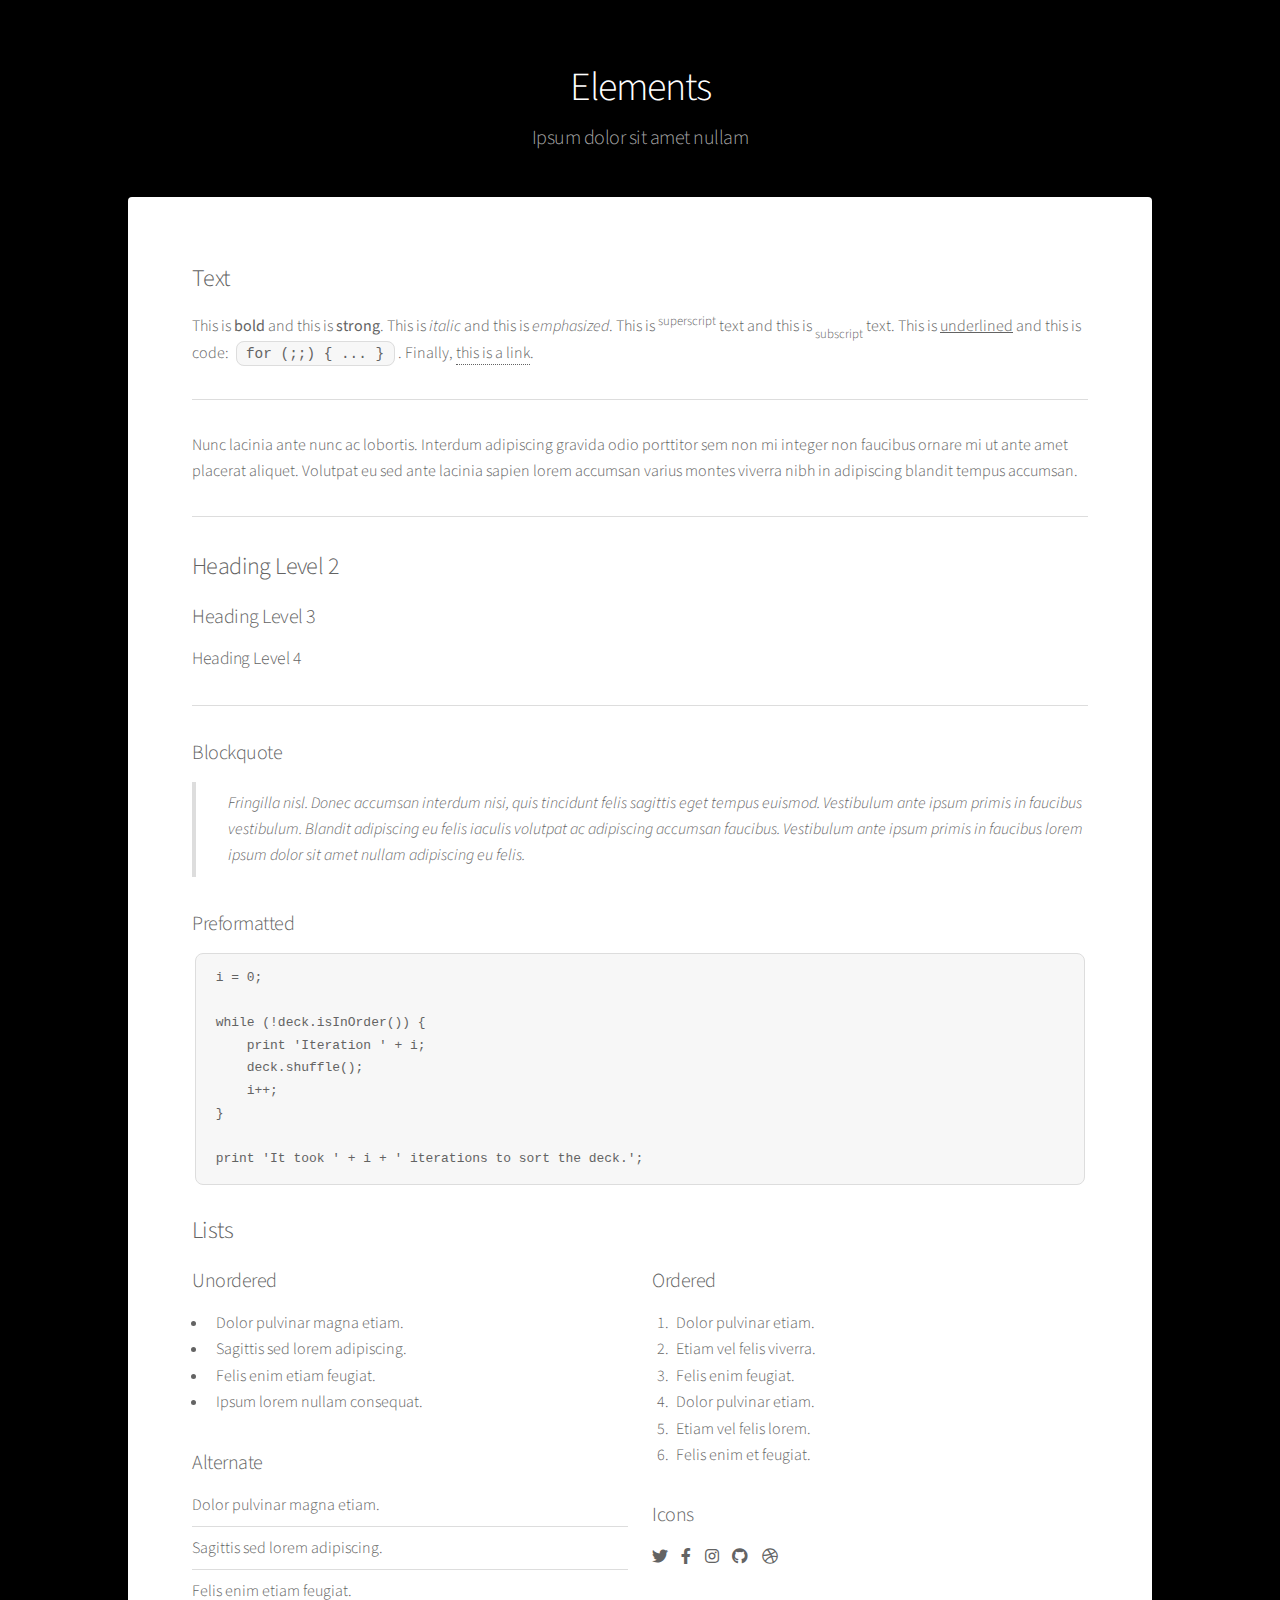
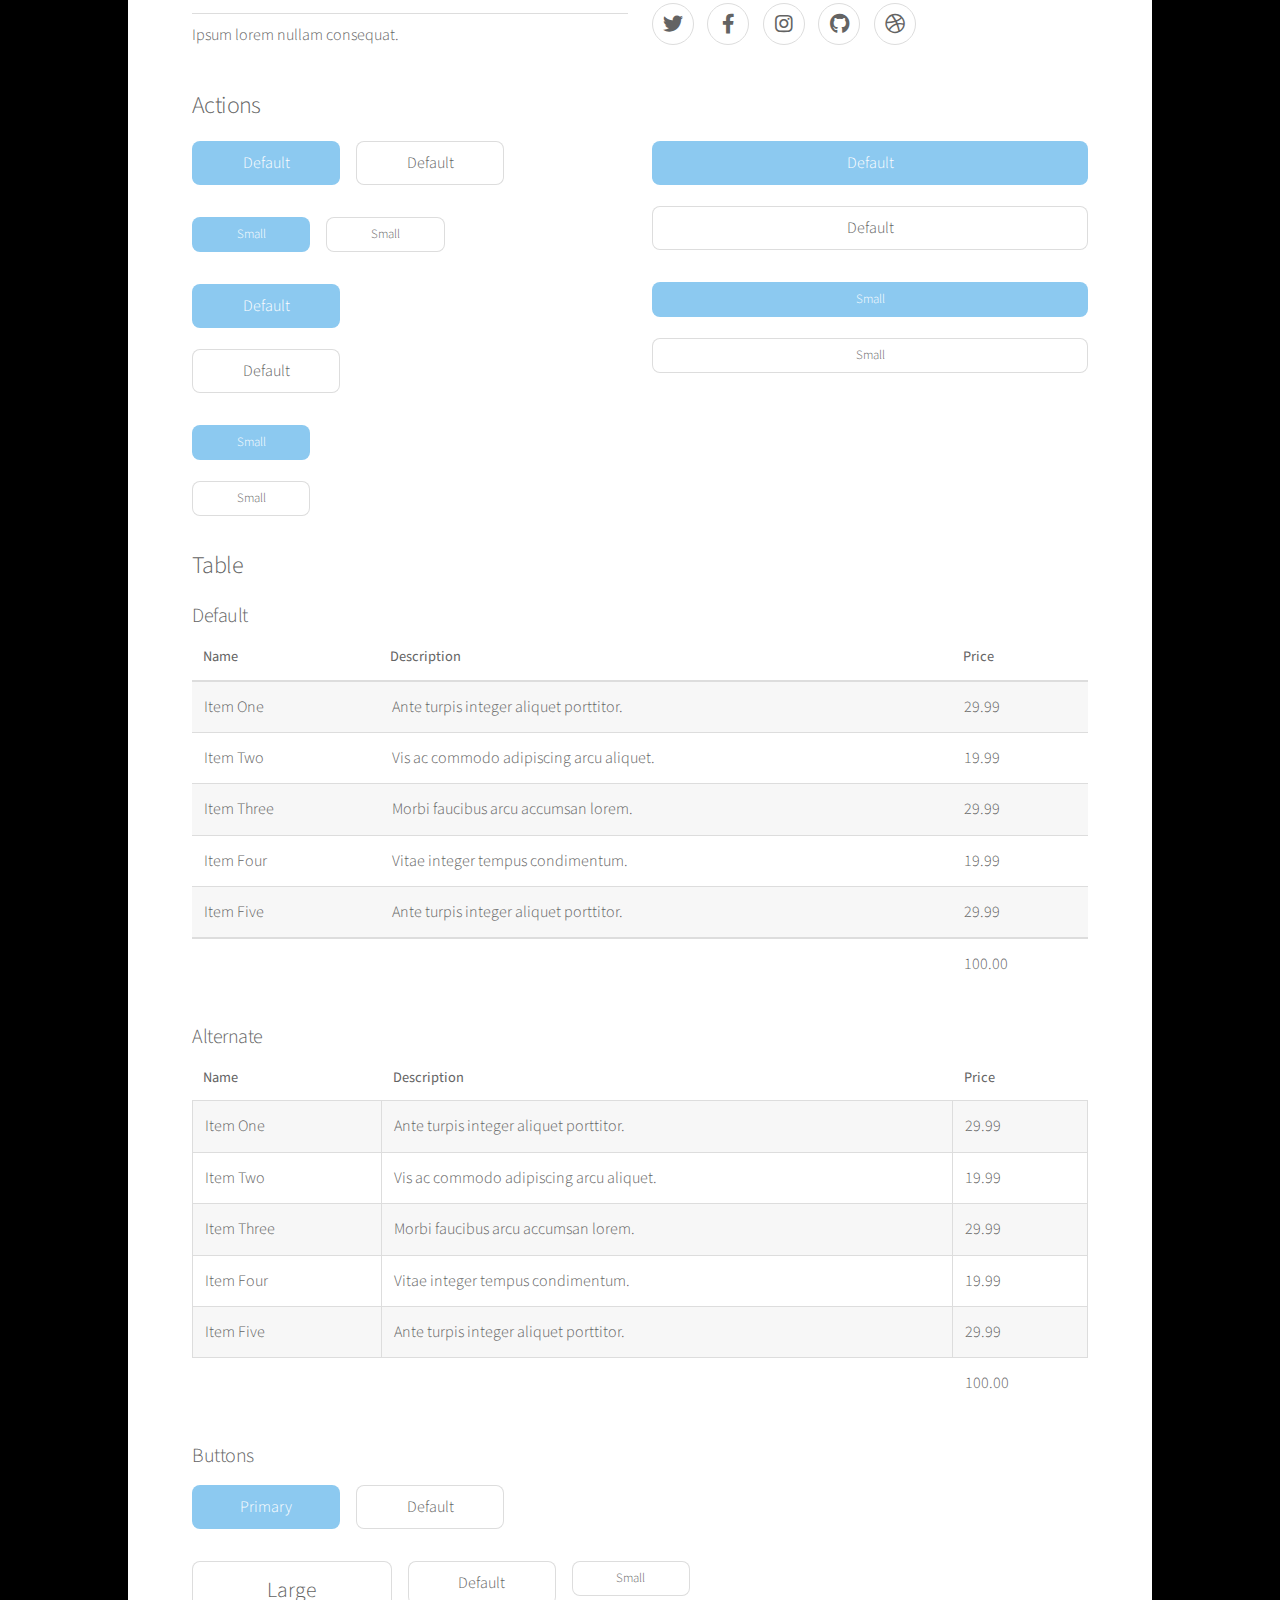
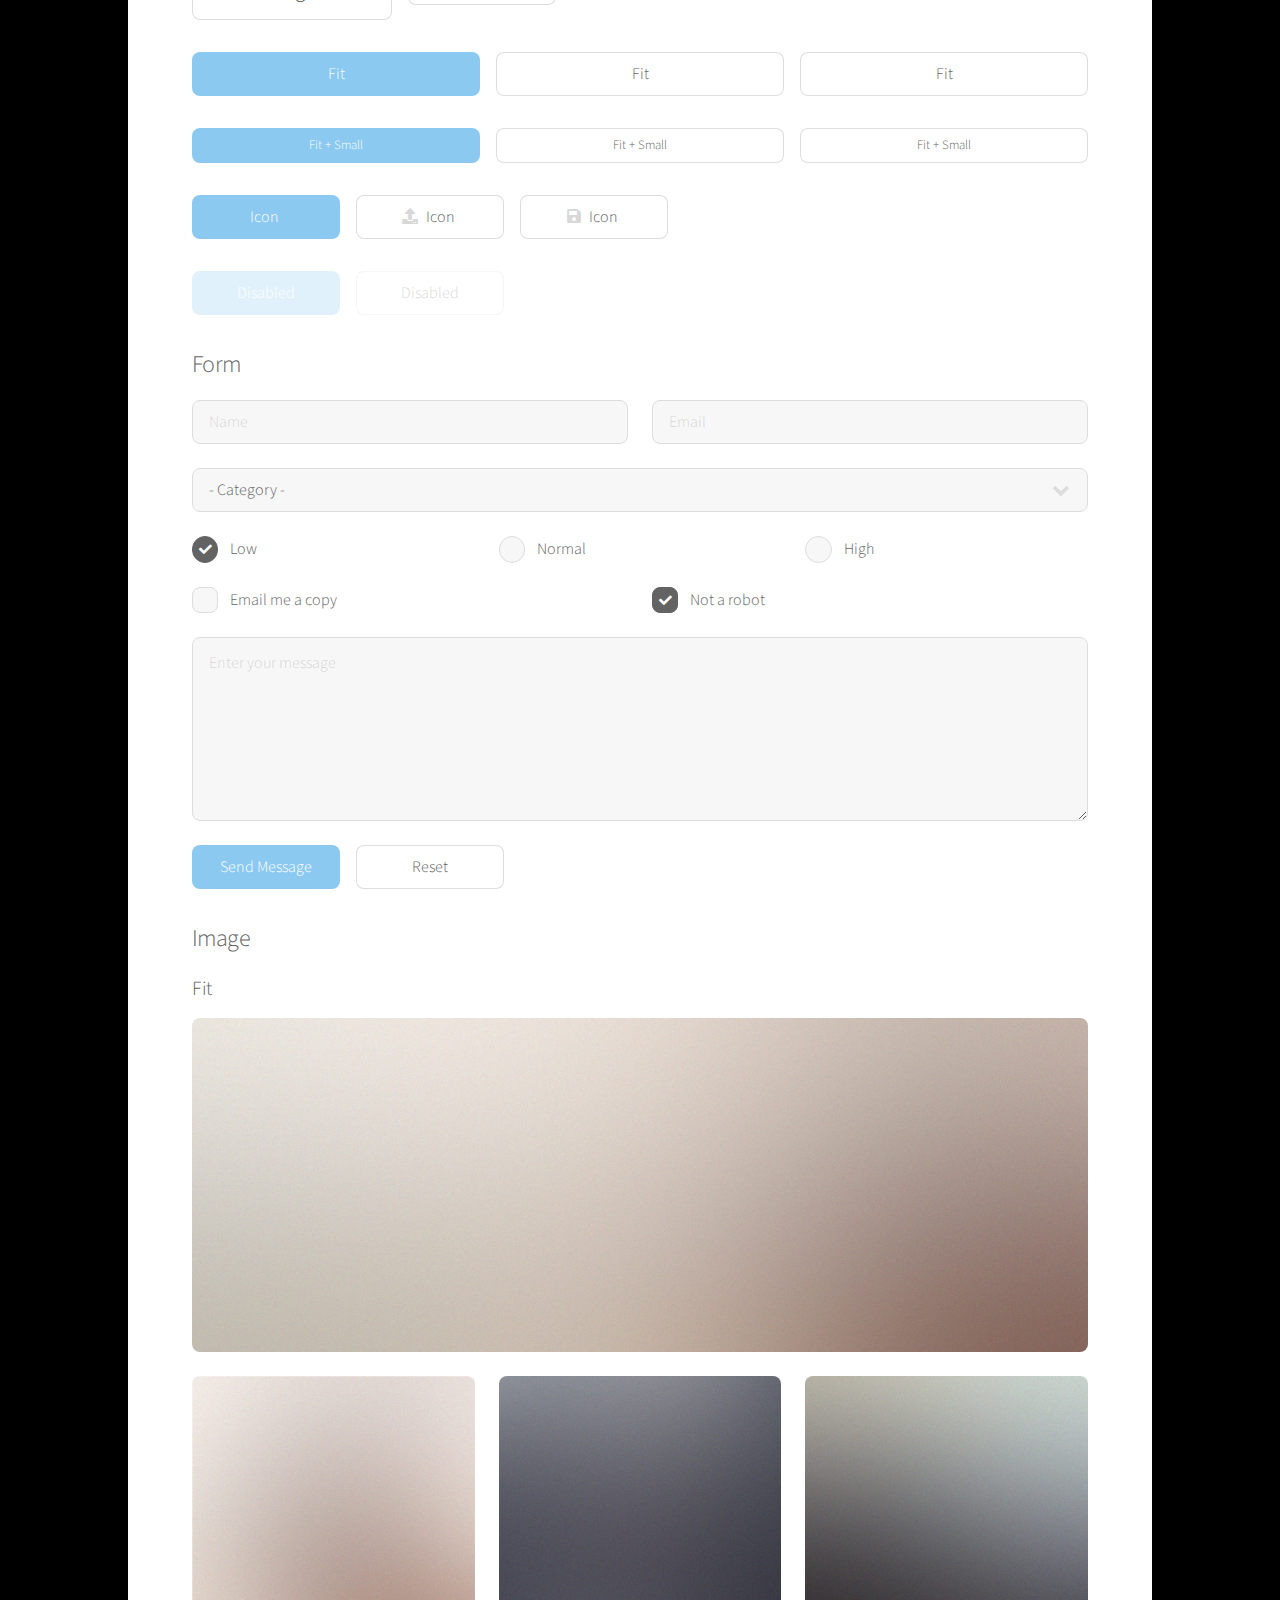
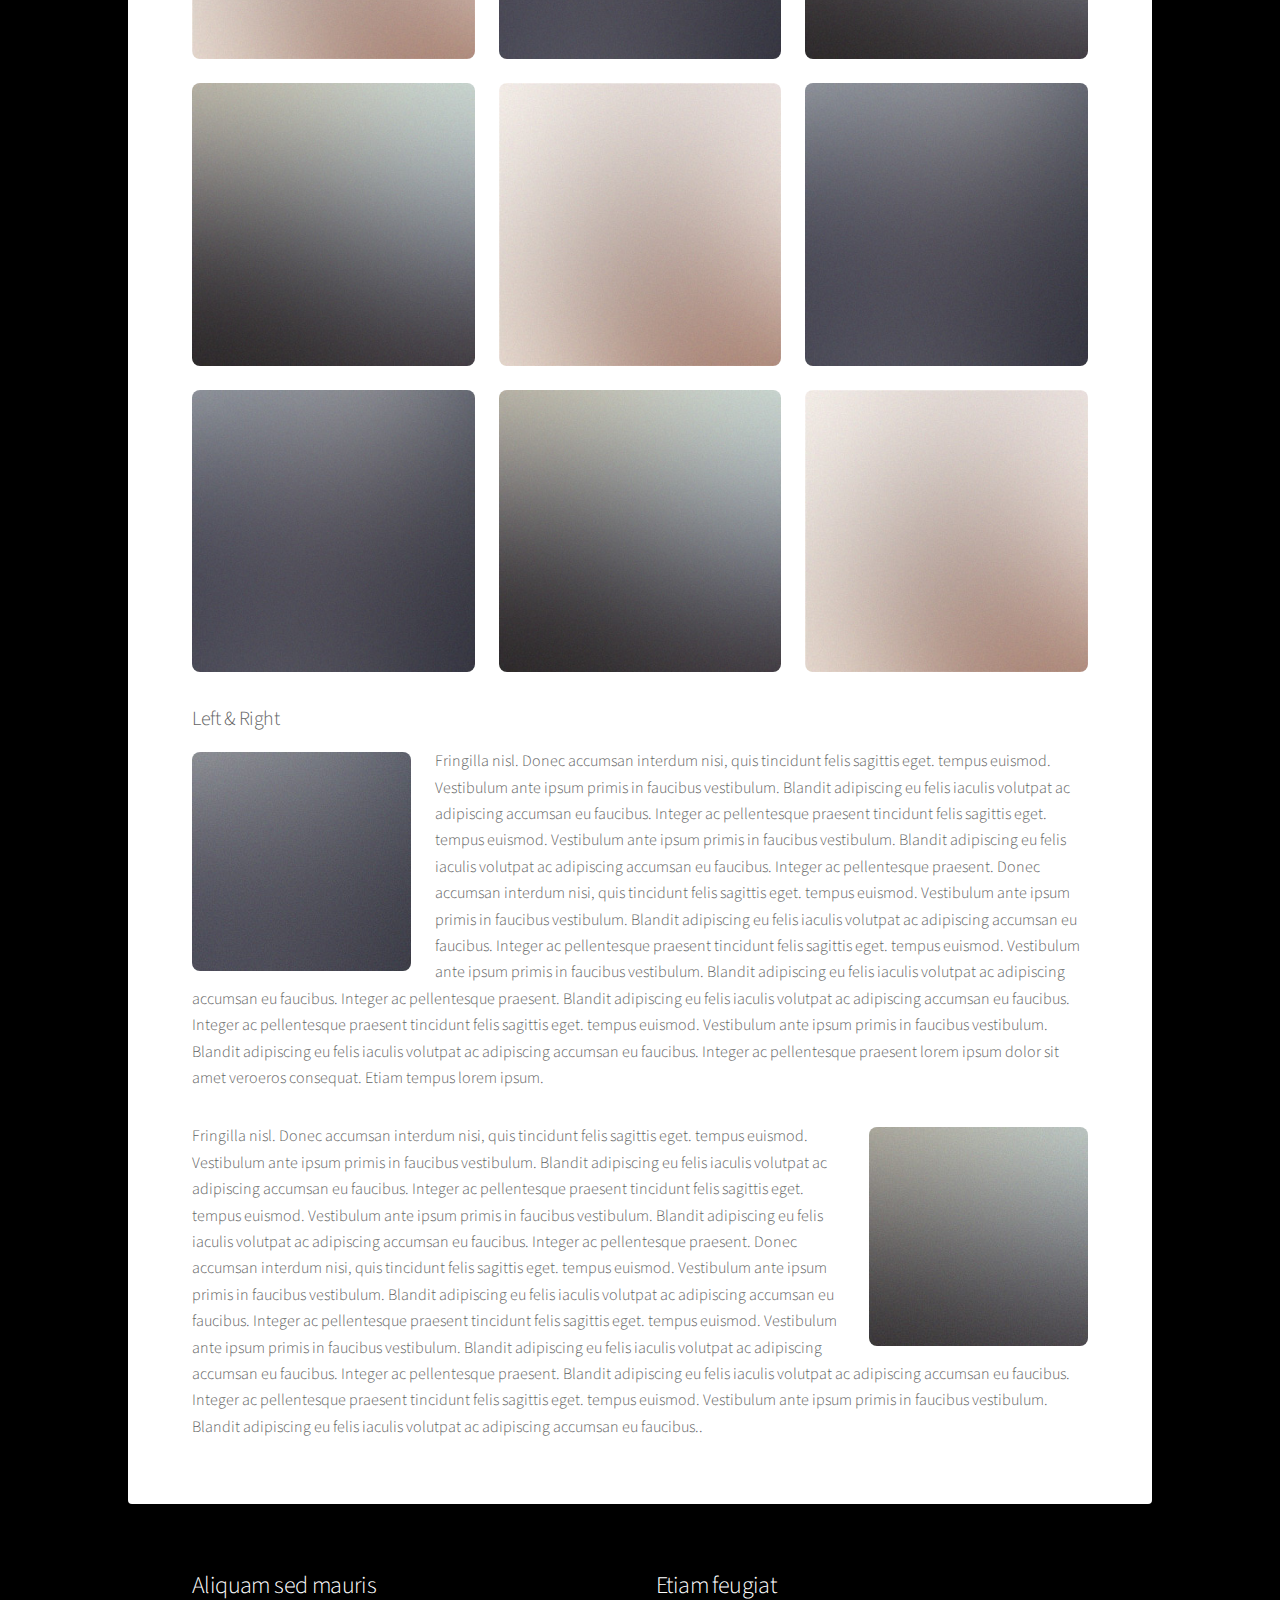
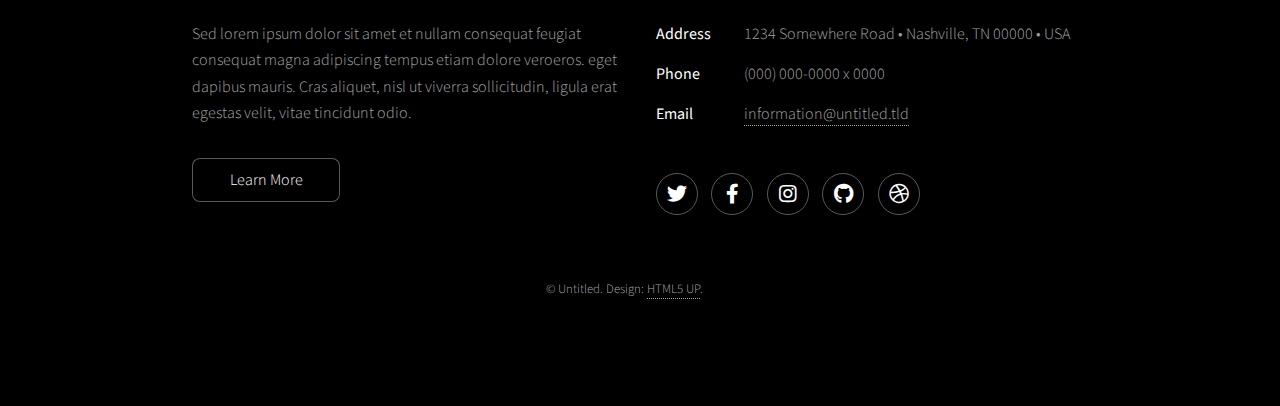
<file: elements.html>
<!DOCTYPE HTML>
<!--
	Stellar by HTML5 UP
	html5up.net | @ajlkn
	Free for personal and commercial use under the CCA 3.0 license (html5up.net/license)
-->
<html>
	<head>
		<title>Elements - Stellar by HTML5 UP</title>
		<meta charset="utf-8" />
		<meta name="viewport" content="width=device-width, initial-scale=1, user-scalable=no" />
		<link rel="stylesheet" href="assets/css/main.css" />
		<noscript><link rel="stylesheet" href="assets/css/noscript.css" /></noscript>
	</head>
	<body class="is-preload">

		<!-- Wrapper -->
			<div id="wrapper">

				<!-- Header -->
					<header id="header">
						<h1>Elements</h1>
						<p>Ipsum dolor sit amet nullam</p>
					</header>

				<!-- Main -->
					<div id="main">

						<!-- Content -->
							<section id="content" class="main">

								<!-- Text -->
									<section>
										<h2>Text</h2>
										<p>This is <b>bold</b> and this is <strong>strong</strong>. This is <i>italic</i> and this is <em>emphasized</em>.
										This is <sup>superscript</sup> text and this is <sub>subscript</sub> text.
										This is <u>underlined</u> and this is code: <code>for (;;) { ... }</code>. Finally, <a href="#">this is a link</a>.</p>
										<hr />
										<p>Nunc lacinia ante nunc ac lobortis. Interdum adipiscing gravida odio porttitor sem non mi integer non faucibus ornare mi ut ante amet placerat aliquet. Volutpat eu sed ante lacinia sapien lorem accumsan varius montes viverra nibh in adipiscing blandit tempus accumsan.</p>
										<hr />
										<h2>Heading Level 2</h2>
										<h3>Heading Level 3</h3>
										<h4>Heading Level 4</h4>
										<hr />
										<h3>Blockquote</h3>
										<blockquote>Fringilla nisl. Donec accumsan interdum nisi, quis tincidunt felis sagittis eget tempus euismod. Vestibulum ante ipsum primis in faucibus vestibulum. Blandit adipiscing eu felis iaculis volutpat ac adipiscing accumsan faucibus. Vestibulum ante ipsum primis in faucibus lorem ipsum dolor sit amet nullam adipiscing eu felis.</blockquote>
										<h3>Preformatted</h3>
										<pre><code>i = 0;

while (!deck.isInOrder()) {
    print 'Iteration ' + i;
    deck.shuffle();
    i++;
}

print 'It took ' + i + ' iterations to sort the deck.';</code></pre>
									</section>

								<!-- Lists -->
									<section>
										<h2>Lists</h2>
										<div class="row">
											<div class="col-6 col-12-medium">
												<h3>Unordered</h3>
												<ul>
													<li>Dolor pulvinar magna etiam.</li>
													<li>Sagittis sed lorem adipiscing.</li>
													<li>Felis enim etiam feugiat.</li>
													<li>Ipsum lorem nullam consequat.</li>
												</ul>
												<h3>Alternate</h3>
												<ul class="alt">
													<li>Dolor pulvinar magna etiam.</li>
													<li>Sagittis sed lorem adipiscing.</li>
													<li>Felis enim etiam feugiat.</li>
													<li>Ipsum lorem nullam consequat.</li>
												</ul>
											</div>
											<div class="col-6 col-12-medium">
												<h3>Ordered</h3>
												<ol>
													<li>Dolor pulvinar etiam.</li>
													<li>Etiam vel felis viverra.</li>
													<li>Felis enim feugiat.</li>
													<li>Dolor pulvinar etiam.</li>
													<li>Etiam vel felis lorem.</li>
													<li>Felis enim et feugiat.</li>
												</ol>
												<h3>Icons</h3>
												<ul class="icons">
													<li><a href="#" class="icon brands fa-twitter"><span class="label">Twitter</span></a></li>
													<li><a href="#" class="icon brands fa-facebook-f"><span class="label">Facebook</span></a></li>
													<li><a href="#" class="icon brands fa-instagram"><span class="label">Instagram</span></a></li>
													<li><a href="#" class="icon brands fa-github"><span class="label">GitHub</span></a></li>
													<li><a href="#" class="icon brands fa-dribbble"><span class="label">Dribbble</span></a></li>
												</ul>
												<ul class="icons">
													<li><a href="#" class="icon brands alt fa-twitter"><span class="label">Twitter</span></a></li>
													<li><a href="#" class="icon brands alt fa-facebook-f"><span class="label">Facebook</span></a></li>
													<li><a href="#" class="icon brands alt fa-instagram"><span class="label">Instagram</span></a></li>
													<li><a href="#" class="icon brands alt fa-github"><span class="label">GitHub</span></a></li>
													<li><a href="#" class="icon brands alt fa-dribbble"><span class="label">Dribbble</span></a></li>
												</ul>
											</div>
										</div>
										<h2>Actions</h2>
										<div class="row">
											<div class="col-6 col-12-medium">
												<ul class="actions">
													<li><a href="#" class="button primary">Default</a></li>
													<li><a href="#" class="button">Default</a></li>
												</ul>
												<ul class="actions small">
													<li><a href="#" class="button primary small">Small</a></li>
													<li><a href="#" class="button small">Small</a></li>
												</ul>
												<ul class="actions stacked">
													<li><a href="#" class="button primary">Default</a></li>
													<li><a href="#" class="button">Default</a></li>
												</ul>
												<ul class="actions stacked">
													<li><a href="#" class="button primary small">Small</a></li>
													<li><a href="#" class="button small">Small</a></li>
												</ul>
											</div>
											<div class="col-6 col-12-medium">
												<ul class="actions stacked">
													<li><a href="#" class="button primary fit">Default</a></li>
													<li><a href="#" class="button fit">Default</a></li>
												</ul>
												<ul class="actions stacked">
													<li><a href="#" class="button primary small fit">Small</a></li>
													<li><a href="#" class="button small fit">Small</a></li>
												</ul>
											</div>
										</div>
									</section>

								<!-- Table -->
									<section>
										<h2>Table</h2>
										<h3>Default</h3>
										<div class="table-wrapper">
											<table>
												<thead>
													<tr>
														<th>Name</th>
														<th>Description</th>
														<th>Price</th>
													</tr>
												</thead>
												<tbody>
													<tr>
														<td>Item One</td>
														<td>Ante turpis integer aliquet porttitor.</td>
														<td>29.99</td>
													</tr>
													<tr>
														<td>Item Two</td>
														<td>Vis ac commodo adipiscing arcu aliquet.</td>
														<td>19.99</td>
													</tr>
													<tr>
														<td>Item Three</td>
														<td> Morbi faucibus arcu accumsan lorem.</td>
														<td>29.99</td>
													</tr>
													<tr>
														<td>Item Four</td>
														<td>Vitae integer tempus condimentum.</td>
														<td>19.99</td>
													</tr>
													<tr>
														<td>Item Five</td>
														<td>Ante turpis integer aliquet porttitor.</td>
														<td>29.99</td>
													</tr>
												</tbody>
												<tfoot>
													<tr>
														<td colspan="2"></td>
														<td>100.00</td>
													</tr>
												</tfoot>
											</table>
										</div>

										<h3>Alternate</h3>
										<div class="table-wrapper">
											<table class="alt">
												<thead>
													<tr>
														<th>Name</th>
														<th>Description</th>
														<th>Price</th>
													</tr>
												</thead>
												<tbody>
													<tr>
														<td>Item One</td>
														<td>Ante turpis integer aliquet porttitor.</td>
														<td>29.99</td>
													</tr>
													<tr>
														<td>Item Two</td>
														<td>Vis ac commodo adipiscing arcu aliquet.</td>
														<td>19.99</td>
													</tr>
													<tr>
														<td>Item Three</td>
														<td> Morbi faucibus arcu accumsan lorem.</td>
														<td>29.99</td>
													</tr>
													<tr>
														<td>Item Four</td>
														<td>Vitae integer tempus condimentum.</td>
														<td>19.99</td>
													</tr>
													<tr>
														<td>Item Five</td>
														<td>Ante turpis integer aliquet porttitor.</td>
														<td>29.99</td>
													</tr>
												</tbody>
												<tfoot>
													<tr>
														<td colspan="2"></td>
														<td>100.00</td>
													</tr>
												</tfoot>
											</table>
										</div>
									</section>

								<!-- Buttons -->
									<section>
										<h3>Buttons</h3>
										<ul class="actions">
											<li><a href="#" class="button primary">Primary</a></li>
											<li><a href="#" class="button">Default</a></li>
										</ul>
										<ul class="actions">
											<li><a href="#" class="button large">Large</a></li>
											<li><a href="#" class="button">Default</a></li>
											<li><a href="#" class="button small">Small</a></li>
										</ul>
										<ul class="actions fit">
											<li><a href="#" class="button primary fit">Fit</a></li>
											<li><a href="#" class="button fit">Fit</a></li>
											<li><a href="#" class="button fit">Fit</a></li>
										</ul>
										<ul class="actions fit small">
											<li><a href="#" class="button primary fit small">Fit + Small</a></li>
											<li><a href="#" class="button fit small">Fit + Small</a></li>
											<li><a href="#" class="button fit small">Fit + Small</a></li>
										</ul>
										<ul class="actions">
											<li><a href="#" class="button primary icon solidfa-download">Icon</a></li>
											<li><a href="#" class="button icon solid fa-upload">Icon</a></li>
											<li><a href="#" class="button icon solid fa-save">Icon</a></li>
										</ul>
										<ul class="actions">
											<li><span class="button primary disabled">Disabled</span></li>
											<li><span class="button disabled">Disabled</span></li>
										</ul>
									</section>

								<!-- Form -->
									<section>
										<h2>Form</h2>
										<form method="post" action="#">
											<div class="row gtr-uniform">
												<div class="col-6 col-12-xsmall">
													<input type="text" name="demo-name" id="demo-name" value="" placeholder="Name" />
												</div>
												<div class="col-6 col-12-xsmall">
													<input type="email" name="demo-email" id="demo-email" value="" placeholder="Email" />
												</div>
												<div class="col-12">
													<select name="demo-category" id="demo-category">
														<option value="">- Category -</option>
														<option value="1">Manufacturing</option>
														<option value="1">Shipping</option>
														<option value="1">Administration</option>
														<option value="1">Human Resources</option>
													</select>
												</div>
												<div class="col-4 col-12-small">
													<input type="radio" id="demo-priority-low" name="demo-priority" checked>
													<label for="demo-priority-low">Low</label>
												</div>
												<div class="col-4 col-12-small">
													<input type="radio" id="demo-priority-normal" name="demo-priority">
													<label for="demo-priority-normal">Normal</label>
												</div>
												<div class="col-4 col-12-small">
													<input type="radio" id="demo-priority-high" name="demo-priority">
													<label for="demo-priority-high">High</label>
												</div>
												<div class="col-6 col-12-small">
													<input type="checkbox" id="demo-copy" name="demo-copy">
													<label for="demo-copy">Email me a copy</label>
												</div>
												<div class="col-6 col-12-small">
													<input type="checkbox" id="demo-human" name="demo-human" checked>
													<label for="demo-human">Not a robot</label>
												</div>
												<div class="col-12">
													<textarea name="demo-message" id="demo-message" placeholder="Enter your message" rows="6"></textarea>
												</div>
												<div class="col-12">
													<ul class="actions">
														<li><input type="submit" value="Send Message" class="primary" /></li>
														<li><input type="reset" value="Reset" /></li>
													</ul>
												</div>
											</div>
										</form>
									</section>

								<!-- Image -->
									<section>
										<h2>Image</h2>
										<h3>Fit</h3>
										<div class="box alt">
											<div class="row gtr-uniform">
												<div class="col-12"><span class="image fit"><img src="images/pic04.jpg" alt="" /></span></div>
												<div class="col-4"><span class="image fit"><img src="images/pic01.jpg" alt="" /></span></div>
												<div class="col-4"><span class="image fit"><img src="images/pic02.jpg" alt="" /></span></div>
												<div class="col-4"><span class="image fit"><img src="images/pic03.jpg" alt="" /></span></div>
												<div class="col-4"><span class="image fit"><img src="images/pic03.jpg" alt="" /></span></div>
												<div class="col-4"><span class="image fit"><img src="images/pic01.jpg" alt="" /></span></div>
												<div class="col-4"><span class="image fit"><img src="images/pic02.jpg" alt="" /></span></div>
												<div class="col-4"><span class="image fit"><img src="images/pic02.jpg" alt="" /></span></div>
												<div class="col-4"><span class="image fit"><img src="images/pic03.jpg" alt="" /></span></div>
												<div class="col-4"><span class="image fit"><img src="images/pic01.jpg" alt="" /></span></div>
											</div>
										</div>
										<h3>Left &amp; Right</h3>
										<p><span class="image left"><img src="images/pic05.jpg" alt="" /></span>Fringilla nisl. Donec accumsan interdum nisi, quis tincidunt felis sagittis eget. tempus euismod. Vestibulum ante ipsum primis in faucibus vestibulum. Blandit adipiscing eu felis iaculis volutpat ac adipiscing accumsan eu faucibus. Integer ac pellentesque praesent tincidunt felis sagittis eget. tempus euismod. Vestibulum ante ipsum primis in faucibus vestibulum. Blandit adipiscing eu felis iaculis volutpat ac adipiscing accumsan eu faucibus. Integer ac pellentesque praesent. Donec accumsan interdum nisi, quis tincidunt felis sagittis eget. tempus euismod. Vestibulum ante ipsum primis in faucibus vestibulum. Blandit adipiscing eu felis iaculis volutpat ac adipiscing accumsan eu faucibus. Integer ac pellentesque praesent tincidunt felis sagittis eget. tempus euismod. Vestibulum ante ipsum primis in faucibus vestibulum. Blandit adipiscing eu felis iaculis volutpat ac adipiscing accumsan eu faucibus. Integer ac pellentesque praesent. Blandit adipiscing eu felis iaculis volutpat ac adipiscing accumsan eu faucibus. Integer ac pellentesque praesent tincidunt felis sagittis eget. tempus euismod. Vestibulum ante ipsum primis in faucibus vestibulum. Blandit adipiscing eu felis iaculis volutpat ac adipiscing accumsan eu faucibus. Integer ac pellentesque praesent lorem ipsum dolor sit amet veroeros consequat. Etiam tempus lorem ipsum.</p>
										<p><span class="image right"><img src="images/pic06.jpg" alt="" /></span>Fringilla nisl. Donec accumsan interdum nisi, quis tincidunt felis sagittis eget. tempus euismod. Vestibulum ante ipsum primis in faucibus vestibulum. Blandit adipiscing eu felis iaculis volutpat ac adipiscing accumsan eu faucibus. Integer ac pellentesque praesent tincidunt felis sagittis eget. tempus euismod. Vestibulum ante ipsum primis in faucibus vestibulum. Blandit adipiscing eu felis iaculis volutpat ac adipiscing accumsan eu faucibus. Integer ac pellentesque praesent. Donec accumsan interdum nisi, quis tincidunt felis sagittis eget. tempus euismod. Vestibulum ante ipsum primis in faucibus vestibulum. Blandit adipiscing eu felis iaculis volutpat ac adipiscing accumsan eu faucibus. Integer ac pellentesque praesent tincidunt felis sagittis eget. tempus euismod. Vestibulum ante ipsum primis in faucibus vestibulum. Blandit adipiscing eu felis iaculis volutpat ac adipiscing accumsan eu faucibus. Integer ac pellentesque praesent. Blandit adipiscing eu felis iaculis volutpat ac adipiscing accumsan eu faucibus. Integer ac pellentesque praesent tincidunt felis sagittis eget. tempus euismod. Vestibulum ante ipsum primis in faucibus vestibulum. Blandit adipiscing eu felis iaculis volutpat ac adipiscing accumsan eu faucibus..</p>
									</section>

							</section>

					</div>

				<!-- Footer -->
					<footer id="footer">
						<section>
							<h2>Aliquam sed mauris</h2>
							<p>Sed lorem ipsum dolor sit amet et nullam consequat feugiat consequat magna adipiscing tempus etiam dolore veroeros. eget dapibus mauris. Cras aliquet, nisl ut viverra sollicitudin, ligula erat egestas velit, vitae tincidunt odio.</p>
							<ul class="actions">
								<li><a href="#" class="button">Learn More</a></li>
							</ul>
						</section>
						<section>
							<h2>Etiam feugiat</h2>
							<dl class="alt">
								<dt>Address</dt>
								<dd>1234 Somewhere Road &bull; Nashville, TN 00000 &bull; USA</dd>
								<dt>Phone</dt>
								<dd>(000) 000-0000 x 0000</dd>
								<dt>Email</dt>
								<dd><a href="#">information@untitled.tld</a></dd>
							</dl>
							<ul class="icons">
								<li><a href="#" class="icon brands fa-twitter alt"><span class="label">Twitter</span></a></li>
								<li><a href="#" class="icon brands fa-facebook-f alt"><span class="label">Facebook</span></a></li>
								<li><a href="#" class="icon brands fa-instagram alt"><span class="label">Instagram</span></a></li>
								<li><a href="#" class="icon brands fa-github alt"><span class="label">GitHub</span></a></li>
								<li><a href="#" class="icon brands fa-dribbble alt"><span class="label">Dribbble</span></a></li>
							</ul>
						</section>
						<p class="copyright">&copy; Untitled. Design: <a href="https://html5up.net">HTML5 UP</a>.</p>
					</footer>

			</div>

		<!-- Scripts -->
			<script src="assets/js/jquery.min.js"></script>
			<script src="assets/js/jquery.scrollex.min.js"></script>
			<script src="assets/js/jquery.scrolly.min.js"></script>
			<script src="assets/js/browser.min.js"></script>
			<script src="assets/js/breakpoints.min.js"></script>
			<script src="assets/js/util.js"></script>
			<script src="assets/js/main.js"></script>

	</body>
</html>
</file>
<file: assets/css/noscript.css>
/*
	Stellar by HTML5 UP
	html5up.net | @ajlkn
	Free for personal and commercial use under the CCA 3.0 license (html5up.net/license)
*/

/* Header */

	body.is-preload #header.alt > * {
		opacity: 1;
	}

	body.is-preload #header.alt .logo {
		-moz-transform: none;
		-webkit-transform: none;
		-ms-transform: none;
		transform: none;
	}
</file>
<file: assets/css/main.css>
@import url(fontawesome-all.min.css);
@import 'https://fonts.googleapis.com/css?family=Source+Sans+Pro:300,400';

/*
	Stellar by HTML5 UP
	html5up.net | @ajlkn
	Free for personal and commercial use under the CCA 3.0 license (html5up.net/license)
*/

html, body, div, span, applet, object,
iframe, h1, h2, h3, h4, h5, h6, p, blockquote,
pre, a, abbr, acronym, address, big, cite,
code, del, dfn, em, img, ins, kbd, q, s, samp,
small, strike, strong, sub, sup, tt, var, b,
u, i, center, dl, dt, dd, ol, ul, li, fieldset,
form, label, legend, table, caption, tbody,
tfoot, thead, tr, th, td, article, aside,
canvas, details, embed, figure, figcaption,
footer, header, hgroup, menu, nav, output, ruby,
section, summary, time, mark, audio, video {
	margin: 0;
	padding: 0;
	border: 0;
	font-size: 100%;
	font: inherit;
	vertical-align: baseline;}

article, aside, details, figcaption, figure,
footer, header, hgroup, menu, nav, section {
	display: block;}

body {
	line-height: 1;
}

ol, ul {
	list-style: none;
}

blockquote, q {
	quotes: none;
}

	blockquote:before, blockquote:after, q:before, q:after {
		content: '';
		content: none;
	}

table {
	border-collapse: collapse;
	border-spacing: 0;
}

body {
	-webkit-text-size-adjust: none;
}

mark {
	background-color: transparent;
	color: inherit;
}

input::-moz-focus-inner {
	border: 0;
	padding: 0;
}

input, select, textarea {
	-moz-appearance: none;
	-webkit-appearance: none;
	-ms-appearance: none;
	appearance: none;
}

/* Basic */

	@-ms-viewport {
		width: device-width;
	}

	body {
		-ms-overflow-style: scrollbar;
	}

	@media screen and (max-width: 480px) {

		html, body {
			min-width: 320px;
		}

	}

	html {
		box-sizing: border-box;
	}

	*, *:before, *:after {
		box-sizing: inherit;
	}

	body {
		background-color: black;
		
	}

		body.is-preload *, body.is-preload *:before, body.is-preload *:after {
			-moz-animation: none !important;
			-webkit-animation: none !important;
			-ms-animation: none !important;
			animation: none !important;
			-moz-transition: none !important;
			-webkit-transition: none !important;
			-ms-transition: none !important;
			transition: none !important;
		}

/* Type */

	body {
		background-color: black;
		color: rgba(255, 255, 255, 0.65);
	}

	body, input, select, textarea {
		font-family: "Source Sans Pro", Helvetica, sans-serif;
		font-size: 17pt;
		font-weight: 300;
		line-height: 1.65;
	}

		@media screen and (max-width: 1680px) {

			body, input, select, textarea {
				font-size: 14pt;
			}

		}

		@media screen and (max-width: 1280px) {

			body, input, select, textarea {
				font-size: 12pt;
			}

		}

		@media screen and (max-width: 360px) {

			body, input, select, textarea {
				font-size: 11pt;
			}

		}

	a {
		-moz-transition: color 0.2s ease, border-bottom 0.2s ease;
		-webkit-transition: color 0.2s ease, border-bottom 0.2s ease;
		-ms-transition: color 0.2s ease, border-bottom 0.2s ease;
		transition: color 0.2s ease, border-bottom 0.2s ease;
		text-decoration: none;
		border-bottom: dotted 1px;
		color: inherit;
	}

		a:hover {
			border-bottom-color: transparent;
		}

	strong, b {
		font-weight: 400;
	}

	em, i {
		font-style: italic;
	}

	p {
		margin: 0 0 2em 0;
	}

		p.content {
			-moz-columns: 20em 2;
			-webkit-columns: 20em 2;
			-ms-columns: 20em 2;
			columns: 20em 2;
			-moz-column-gap: 2em;
			-webkit-column-gap: 2em;
			-ms-column-gap: 2em;
			column-gap: 2em;
			text-align: justify;
		}

	h1, h2, h3, h4, h5, h6 {
		font-weight: 300;
		line-height: 1.5;
		margin: 0 0 0.7em 0;
		letter-spacing: -0.025em;
	}

		h1 a, h2 a, h3 a, h4 a, h5 a, h6 a {
			color: inherit;
			text-decoration: none;
		}

	h1 {
		font-size: 2.5em;
		line-height: 1.2;
	}

	h2 {
		font-size: 1.5em;
	}

	h3 {
		font-size: 1.25em;
	}

	h4 {
		font-size: 1.1em;
	}

	h5 {
		font-size: 0.9em;
	}

	h6 {
		font-size: 0.7em;
	}

	@media screen and (max-width: 736px) {

		h1 {
			font-size: 2em;
		}

	}

	sub {
		font-size: 0.8em;
		position: relative;
		top: 0.5em;
	}

	sup {
		font-size: 0.8em;
		position: relative;
		top: -0.5em;
	}

	blockquote {
		border-left: solid 4px;
		font-style: italic;
		margin: 0 0 2em 0;
		padding: 0.5em 0 0.5em 2em;
	}

	code {
		border-radius: 8px;
		border: solid 1px;
		font-family: "Courier New", monospace;
		font-size: 0.9em;
		margin: 0 0.25em;
		padding: 0.25em 0.65em;
	}

	pre {
		-webkit-overflow-scrolling: touch;
		font-family: "Courier New", monospace;
		font-size: 0.9em;
		margin: 0 0 2em 0;
	}

		pre code {
			display: block;
			line-height: 1.75;
			padding: 1em 1.5em;
			overflow-x: auto;
		}

	hr {
		border: 0;
		border-bottom: solid 1px;
		margin: 2em 0;
	}

		hr.major {
			margin: 3em 0;
		}

	.align-left {
		text-align: left;
	}

	.align-center {
		text-align: center;
	}

	.align-right {
		text-align: right;
	}

	input, select, textarea {
		color: #ffffff;
	}

	a:hover {
		color: #ffffff;
	}

	strong, b {
		color: #ffffff;
	}

	h1, h2, h3, h4, h5, h6 {
		color: #ffffff;
	}

	blockquote {
		border-left-color: rgba(255, 255, 255, 0.35);
	}

	code {
		background: rgba(255, 255, 255, 0.075);
		border-color: rgba(255, 255, 255, 0.35);
	}

	hr {
		border-bottom-color: rgba(255, 255, 255, 0.35);
	}

/* Row */

	.row {
		display: flex;
		flex-wrap: wrap;
		box-sizing: border-box;
		align-items: stretch;
	}

		.row > * {
			box-sizing: border-box;
		}

		.row.gtr-uniform > * > :last-child {
			margin-bottom: 0;
		}

		.row.aln-left {
			justify-content: flex-start;
		}

		.row.aln-center {
			justify-content: center;
		}

		.row.aln-right {
			justify-content: flex-end;
		}

		.row.aln-top {
			align-items: flex-start;
		}

		.row.aln-middle {
			align-items: center;
		}

		.row.aln-bottom {
			align-items: flex-end;
		}

		.row > .imp {
			order: -1;
		}

		.row > .col-1 {
			width: 8.33333%;
		}

		.row > .off-1 {
			margin-left: 8.33333%;
		}

		.row > .col-2 {
			width: 16.66667%;
		}

		.row > .off-2 {
			margin-left: 16.66667%;
		}

		.row > .col-3 {
			width: 25%;
		}

		.row > .off-3 {
			margin-left: 25%;
		}

		.row > .col-4 {
			width: 33.33333%;
		}

		.row > .off-4 {
			margin-left: 33.33333%;
		}

		.row > .col-5 {
			width: 41.66667%;
		}

		.row > .off-5 {
			margin-left: 41.66667%;
		}

		.row > .col-6 {
			width: 50%;
		}

		.row > .off-6 {
			margin-left: 50%;
		}

		.row > .col-7 {
			width: 58.33333%;
		}

		.row > .off-7 {
			margin-left: 58.33333%;
		}

		.row > .col-8 {
			width: 66.66667%;
		}

		.row > .off-8 {
			margin-left: 66.66667%;
		}

		.row > .col-9 {
			width: 75%;
		}

		.row > .off-9 {
			margin-left: 75%;
		}

		.row > .col-10 {
			width: 83.33333%;
		}

		.row > .off-10 {
			margin-left: 83.33333%;
		}

		.row > .col-11 {
			width: 91.66667%;
		}

		.row > .off-11 {
			margin-left: 91.66667%;
		}

		.row > .col-12 {
			width: 100%;
		}

		.row > .off-12 {
			margin-left: 100%;
		}

		.row.gtr-0 {
			margin-top: 0;
			margin-left: 0em;
		}

			.row.gtr-0 > * {
				padding: 0 0 0 0em;
			}

			.row.gtr-0.gtr-uniform {
				margin-top: 0em;
			}

				.row.gtr-0.gtr-uniform > * {
					padding-top: 0em;
				}

		.row.gtr-25 {
			margin-top: 0;
			margin-left: -0.375em;
		}

			.row.gtr-25 > * {
				padding: 0 0 0 0.375em;
			}

			.row.gtr-25.gtr-uniform {
				margin-top: -0.375em;
			}

				.row.gtr-25.gtr-uniform > * {
					padding-top: 0.375em;
				}

		.row.gtr-50 {
			margin-top: 0;
			margin-left: -0.75em;
		}

			.row.gtr-50 > * {
				padding: 0 0 0 0.75em;
			}

			.row.gtr-50.gtr-uniform {
				margin-top: -0.75em;
			}

				.row.gtr-50.gtr-uniform > * {
					padding-top: 0.75em;
				}

		.row {
			margin-top: 0;
			margin-left: -1.5em;
		}

			.row > * {
				padding: 0 0 0 1.5em;
			}

			.row.gtr-uniform {
				margin-top: -1.5em;
			}

				.row.gtr-uniform > * {
					padding-top: 1.5em;
				}

		.row.gtr-150 {
			margin-top: 0;
			margin-left: -2.25em;
		}

			.row.gtr-150 > * {
				padding: 0 0 0 2.25em;
			}

			.row.gtr-150.gtr-uniform {
				margin-top: -2.25em;
			}

				.row.gtr-150.gtr-uniform > * {
					padding-top: 2.25em;
				}

		.row.gtr-200 {
			margin-top: 0;
			margin-left: -3em;
		}

			.row.gtr-200 > * {
				padding: 0 0 0 3em;
			}

			.row.gtr-200.gtr-uniform {
				margin-top: -3em;
			}

				.row.gtr-200.gtr-uniform > * {
					padding-top: 3em;
				}

		@media screen and (max-width: 1680px) {

			.row {
				display: flex;
				flex-wrap: wrap;
				box-sizing: border-box;
				align-items: stretch;
			}

				.row > * {
					box-sizing: border-box;
				}

				.row.gtr-uniform > * > :last-child {
					margin-bottom: 0;
				}

				.row.aln-left {
					justify-content: flex-start;
				}

				.row.aln-center {
					justify-content: center;
				}

				.row.aln-right {
					justify-content: flex-end;
				}

				.row.aln-top {
					align-items: flex-start;
				}

				.row.aln-middle {
					align-items: center;
				}

				.row.aln-bottom {
					align-items: flex-end;
				}

				.row > .imp-xlarge {
					order: -1;
				}

				.row > .col-1-xlarge {
					width: 8.33333%;
				}

				.row > .off-1-xlarge {
					margin-left: 8.33333%;
				}

				.row > .col-2-xlarge {
					width: 16.66667%;
				}

				.row > .off-2-xlarge {
					margin-left: 16.66667%;
				}

				.row > .col-3-xlarge {
					width: 25%;
				}

				.row > .off-3-xlarge {
					margin-left: 25%;
				}

				.row > .col-4-xlarge {
					width: 33.33333%;
				}

				.row > .off-4-xlarge {
					margin-left: 33.33333%;
				}

				.row > .col-5-xlarge {
					width: 41.66667%;
				}

				.row > .off-5-xlarge {
					margin-left: 41.66667%;
				}

				.row > .col-6-xlarge {
					width: 50%;
				}

				.row > .off-6-xlarge {
					margin-left: 50%;
				}

				.row > .col-7-xlarge {
					width: 58.33333%;
				}

				.row > .off-7-xlarge {
					margin-left: 58.33333%;
				}

				.row > .col-8-xlarge {
					width: 66.66667%;
				}

				.row > .off-8-xlarge {
					margin-left: 66.66667%;
				}

				.row > .col-9-xlarge {
					width: 75%;
				}

				.row > .off-9-xlarge {
					margin-left: 75%;
				}

				.row > .col-10-xlarge {
					width: 83.33333%;
				}

				.row > .off-10-xlarge {
					margin-left: 83.33333%;
				}

				.row > .col-11-xlarge {
					width: 91.66667%;
				}

				.row > .off-11-xlarge {
					margin-left: 91.66667%;
				}

				.row > .col-12-xlarge {
					width: 100%;
				}

				.row > .off-12-xlarge {
					margin-left: 100%;
				}

				.row.gtr-0 {
					margin-top: 0;
					margin-left: 0em;
				}

					.row.gtr-0 > * {
						padding: 0 0 0 0em;
					}

					.row.gtr-0.gtr-uniform {
						margin-top: 0em;
					}

						.row.gtr-0.gtr-uniform > * {
							padding-top: 0em;
						}

				.row.gtr-25 {
					margin-top: 0;
					margin-left: -0.375em;
				}

					.row.gtr-25 > * {
						padding: 0 0 0 0.375em;
					}

					.row.gtr-25.gtr-uniform {
						margin-top: -0.375em;
					}

						.row.gtr-25.gtr-uniform > * {
							padding-top: 0.375em;
						}

				.row.gtr-50 {
					margin-top: 0;
					margin-left: -0.75em;
				}

					.row.gtr-50 > * {
						padding: 0 0 0 0.75em;
					}

					.row.gtr-50.gtr-uniform {
						margin-top: -0.75em;
					}

						.row.gtr-50.gtr-uniform > * {
							padding-top: 0.75em;
						}

				.row {
					margin-top: 0;
					margin-left: -1.5em;
				}

					.row > * {
						padding: 0 0 0 1.5em;
					}

					.row.gtr-uniform {
						margin-top: -1.5em;
					}

						.row.gtr-uniform > * {
							padding-top: 1.5em;
						}

				.row.gtr-150 {
					margin-top: 0;
					margin-left: -2.25em;
				}

					.row.gtr-150 > * {
						padding: 0 0 0 2.25em;
					}

					.row.gtr-150.gtr-uniform {
						margin-top: -2.25em;
					}

						.row.gtr-150.gtr-uniform > * {
							padding-top: 2.25em;
						}

				.row.gtr-200 {
					margin-top: 0;
					margin-left: -3em;
				}

					.row.gtr-200 > * {
						padding: 0 0 0 3em;
					}

					.row.gtr-200.gtr-uniform {
						margin-top: -3em;
					}

						.row.gtr-200.gtr-uniform > * {
							padding-top: 3em;
						}

		}

		@media screen and (max-width: 1280px) {

			.row {
				display: flex;
				flex-wrap: wrap;
				box-sizing: border-box;
				align-items: stretch;
			}

				.row > * {
					box-sizing: border-box;
				}

				.row.gtr-uniform > * > :last-child {
					margin-bottom: 0;
				}

				.row.aln-left {
					justify-content: flex-start;
				}

				.row.aln-center {
					justify-content: center;
				}

				.row.aln-right {
					justify-content: flex-end;
				}

				.row.aln-top {
					align-items: flex-start;
				}

				.row.aln-middle {
					align-items: center;
				}

				.row.aln-bottom {
					align-items: flex-end;
				}

				.row > .imp-large {
					order: -1;
				}

				.row > .col-1-large {
					width: 8.33333%;
				}

				.row > .off-1-large {
					margin-left: 8.33333%;
				}

				.row > .col-2-large {
					width: 16.66667%;
				}

				.row > .off-2-large {
					margin-left: 16.66667%;
				}

				.row > .col-3-large {
					width: 25%;
				}

				.row > .off-3-large {
					margin-left: 25%;
				}

				.row > .col-4-large {
					width: 33.33333%;
				}

				.row > .off-4-large {
					margin-left: 33.33333%;
				}

				.row > .col-5-large {
					width: 41.66667%;
				}

				.row > .off-5-large {
					margin-left: 41.66667%;
				}

				.row > .col-6-large {
					width: 50%;
				}

				.row > .off-6-large {
					margin-left: 50%;
				}

				.row > .col-7-large {
					width: 58.33333%;
				}

				.row > .off-7-large {
					margin-left: 58.33333%;
				}

				.row > .col-8-large {
					width: 66.66667%;
				}

				.row > .off-8-large {
					margin-left: 66.66667%;
				}

				.row > .col-9-large {
					width: 75%;
				}

				.row > .off-9-large {
					margin-left: 75%;
				}

				.row > .col-10-large {
					width: 83.33333%;
				}

				.row > .off-10-large {
					margin-left: 83.33333%;
				}

				.row > .col-11-large {
					width: 91.66667%;
				}

				.row > .off-11-large {
					margin-left: 91.66667%;
				}

				.row > .col-12-large {
					width: 100%;
				}

				.row > .off-12-large {
					margin-left: 100%;
				}

				.row.gtr-0 {
					margin-top: 0;
					margin-left: 0em;
				}

					.row.gtr-0 > * {
						padding: 0 0 0 0em;
					}

					.row.gtr-0.gtr-uniform {
						margin-top: 0em;
					}

						.row.gtr-0.gtr-uniform > * {
							padding-top: 0em;
						}

				.row.gtr-25 {
					margin-top: 0;
					margin-left: -0.375em;
				}

					.row.gtr-25 > * {
						padding: 0 0 0 0.375em;
					}

					.row.gtr-25.gtr-uniform {
						margin-top: -0.375em;
					}

						.row.gtr-25.gtr-uniform > * {
							padding-top: 0.375em;
						}

				.row.gtr-50 {
					margin-top: 0;
					margin-left: -0.75em;
				}

					.row.gtr-50 > * {
						padding: 0 0 0 0.75em;
					}

					.row.gtr-50.gtr-uniform {
						margin-top: -0.75em;
					}

						.row.gtr-50.gtr-uniform > * {
							padding-top: 0.75em;
						}

				.row {
					margin-top: 0;
					margin-left: -1.5em;
				}

					.row > * {
						padding: 0 0 0 1.5em;
					}

					.row.gtr-uniform {
						margin-top: -1.5em;
					}

						.row.gtr-uniform > * {
							padding-top: 1.5em;
						}

				.row.gtr-150 {
					margin-top: 0;
					margin-left: -2.25em;
				}

					.row.gtr-150 > * {
						padding: 0 0 0 2.25em;
					}

					.row.gtr-150.gtr-uniform {
						margin-top: -2.25em;
					}

						.row.gtr-150.gtr-uniform > * {
							padding-top: 2.25em;
						}

				.row.gtr-200 {
					margin-top: 0;
					margin-left: -3em;
				}

					.row.gtr-200 > * {
						padding: 0 0 0 3em;
					}

					.row.gtr-200.gtr-uniform {
						margin-top: -3em;
					}

						.row.gtr-200.gtr-uniform > * {
							padding-top: 3em;
						}

		}

		@media screen and (max-width: 980px) {

			.row {
				display: flex;
				flex-wrap: wrap;
				box-sizing: border-box;
				align-items: stretch;
			}

				.row > * {
					box-sizing: border-box;
				}

				.row.gtr-uniform > * > :last-child {
					margin-bottom: 0;
				}

				.row.aln-left {
					justify-content: flex-start;
				}

				.row.aln-center {
					justify-content: center;
				}

				.row.aln-right {
					justify-content: flex-end;
				}

				.row.aln-top {
					align-items: flex-start;
				}

				.row.aln-middle {
					align-items: center;
				}

				.row.aln-bottom {
					align-items: flex-end;
				}

				.row > .imp-medium {
					order: -1;
				}

				.row > .col-1-medium {
					width: 8.33333%;
				}

				.row > .off-1-medium {
					margin-left: 8.33333%;
				}

				.row > .col-2-medium {
					width: 16.66667%;
				}

				.row > .off-2-medium {
					margin-left: 16.66667%;
				}

				.row > .col-3-medium {
					width: 25%;
				}

				.row > .off-3-medium {
					margin-left: 25%;
				}

				.row > .col-4-medium {
					width: 33.33333%;
				}

				.row > .off-4-medium {
					margin-left: 33.33333%;
				}

				.row > .col-5-medium {
					width: 41.66667%;
				}

				.row > .off-5-medium {
					margin-left: 41.66667%;
				}

				.row > .col-6-medium {
					width: 50%;
				}

				.row > .off-6-medium {
					margin-left: 50%;
				}

				.row > .col-7-medium {
					width: 58.33333%;
				}

				.row > .off-7-medium {
					margin-left: 58.33333%;
				}

				.row > .col-8-medium {
					width: 66.66667%;
				}

				.row > .off-8-medium {
					margin-left: 66.66667%;
				}

				.row > .col-9-medium {
					width: 75%;
				}

				.row > .off-9-medium {
					margin-left: 75%;
				}

				.row > .col-10-medium {
					width: 83.33333%;
				}

				.row > .off-10-medium {
					margin-left: 83.33333%;
				}

				.row > .col-11-medium {
					width: 91.66667%;
				}

				.row > .off-11-medium {
					margin-left: 91.66667%;
				}

				.row > .col-12-medium {
					width: 100%;
				}

				.row > .off-12-medium {
					margin-left: 100%;
				}

				.row.gtr-0 {
					margin-top: 0;
					margin-left: 0em;
				}

					.row.gtr-0 > * {
						padding: 0 0 0 0em;
					}

					.row.gtr-0.gtr-uniform {
						margin-top: 0em;
					}

						.row.gtr-0.gtr-uniform > * {
							padding-top: 0em;
						}

				.row.gtr-25 {
					margin-top: 0;
					margin-left: -0.375em;
				}

					.row.gtr-25 > * {
						padding: 0 0 0 0.375em;
					}

					.row.gtr-25.gtr-uniform {
						margin-top: -0.375em;
					}

						.row.gtr-25.gtr-uniform > * {
							padding-top: 0.375em;
						}

				.row.gtr-50 {
					margin-top: 0;
					margin-left: -0.75em;
				}

					.row.gtr-50 > * {
						padding: 0 0 0 0.75em;
					}

					.row.gtr-50.gtr-uniform {
						margin-top: -0.75em;
					}

						.row.gtr-50.gtr-uniform > * {
							padding-top: 0.75em;
						}

				.row {
					margin-top: 0;
					margin-left: -1.5em;
				}

					.row > * {
						padding: 0 0 0 1.5em;
					}

					.row.gtr-uniform {
						margin-top: -1.5em;
					}

						.row.gtr-uniform > * {
							padding-top: 1.5em;
						}

				.row.gtr-150 {
					margin-top: 0;
					margin-left: -2.25em;
				}

					.row.gtr-150 > * {
						padding: 0 0 0 2.25em;
					}

					.row.gtr-150.gtr-uniform {
						margin-top: -2.25em;
					}

						.row.gtr-150.gtr-uniform > * {
							padding-top: 2.25em;
						}

				.row.gtr-200 {
					margin-top: 0;
					margin-left: -3em;
				}

					.row.gtr-200 > * {
						padding: 0 0 0 3em;
					}

					.row.gtr-200.gtr-uniform {
						margin-top: -3em;
					}

						.row.gtr-200.gtr-uniform > * {
							padding-top: 3em;
						}

		}

		@media screen and (max-width: 736px) {

			.row {
				display: flex;
				flex-wrap: wrap;
				box-sizing: border-box;
				align-items: stretch;
			}

				.row > * {
					box-sizing: border-box;
				}

				.row.gtr-uniform > * > :last-child {
					margin-bottom: 0;
				}

				.row.aln-left {
					justify-content: flex-start;
				}

				.row.aln-center {
					justify-content: center;
				}

				.row.aln-right {
					justify-content: flex-end;
				}

				.row.aln-top {
					align-items: flex-start;
				}

				.row.aln-middle {
					align-items: center;
				}

				.row.aln-bottom {
					align-items: flex-end;
				}

				.row > .imp-small {
					order: -1;
				}

				.row > .col-1-small {
					width: 8.33333%;
				}

				.row > .off-1-small {
					margin-left: 8.33333%;
				}

				.row > .col-2-small {
					width: 16.66667%;
				}

				.row > .off-2-small {
					margin-left: 16.66667%;
				}

				.row > .col-3-small {
					width: 25%;
				}

				.row > .off-3-small {
					margin-left: 25%;
				}

				.row > .col-4-small {
					width: 33.33333%;
				}

				.row > .off-4-small {
					margin-left: 33.33333%;
				}

				.row > .col-5-small {
					width: 41.66667%;
				}

				.row > .off-5-small {
					margin-left: 41.66667%;
				}

				.row > .col-6-small {
					width: 50%;
				}

				.row > .off-6-small {
					margin-left: 50%;
				}

				.row > .col-7-small {
					width: 58.33333%;
				}

				.row > .off-7-small {
					margin-left: 58.33333%;
				}

				.row > .col-8-small {
					width: 66.66667%;
				}

				.row > .off-8-small {
					margin-left: 66.66667%;
				}

				.row > .col-9-small {
					width: 75%;
				}

				.row > .off-9-small {
					margin-left: 75%;
				}

				.row > .col-10-small {
					width: 83.33333%;
				}

				.row > .off-10-small {
					margin-left: 83.33333%;
				}

				.row > .col-11-small {
					width: 91.66667%;
				}

				.row > .off-11-small {
					margin-left: 91.66667%;
				}

				.row > .col-12-small {
					width: 100%;
				}

				.row > .off-12-small {
					margin-left: 100%;
				}

				.row.gtr-0 {
					margin-top: 0;
					margin-left: 0em;
				}

					.row.gtr-0 > * {
						padding: 0 0 0 0em;
					}

					.row.gtr-0.gtr-uniform {
						margin-top: 0em;
					}

						.row.gtr-0.gtr-uniform > * {
							padding-top: 0em;
						}

				.row.gtr-25 {
					margin-top: 0;
					margin-left: -0.25em;
				}

					.row.gtr-25 > * {
						padding: 0 0 0 0.25em;
					}

					.row.gtr-25.gtr-uniform {
						margin-top: -0.25em;
					}

						.row.gtr-25.gtr-uniform > * {
							padding-top: 0.25em;
						}

				.row.gtr-50 {
					margin-top: 0;
					margin-left: -0.5em;
				}

					.row.gtr-50 > * {
						padding: 0 0 0 0.5em;
					}

					.row.gtr-50.gtr-uniform {
						margin-top: -0.5em;
					}

						.row.gtr-50.gtr-uniform > * {
							padding-top: 0.5em;
						}

				.row {
					margin-top: 0;
					margin-left: -1em;
				}

					.row > * {
						padding: 0 0 0 1em;
					}

					.row.gtr-uniform {
						margin-top: -1em;
					}

						.row.gtr-uniform > * {
							padding-top: 1em;
						}

				.row.gtr-150 {
					margin-top: 0;
					margin-left: -1.5em;
				}

					.row.gtr-150 > * {
						padding: 0 0 0 1.5em;
					}

					.row.gtr-150.gtr-uniform {
						margin-top: -1.5em;
					}

						.row.gtr-150.gtr-uniform > * {
							padding-top: 1.5em;
						}

				.row.gtr-200 {
					margin-top: 0;
					margin-left: -2em;
				}

					.row.gtr-200 > * {
						padding: 0 0 0 2em;
					}

					.row.gtr-200.gtr-uniform {
						margin-top: -2em;
					}

						.row.gtr-200.gtr-uniform > * {
							padding-top: 2em;
						}

		}

		@media screen and (max-width: 480px) {

			.row {
				display: flex;
				flex-wrap: wrap;
				box-sizing: border-box;
				align-items: stretch;
			}

				.row > * {
					box-sizing: border-box;
				}

				.row.gtr-uniform > * > :last-child {
					margin-bottom: 0;
				}

				.row.aln-left {
					justify-content: flex-start;
				}

				.row.aln-center {
					justify-content: center;
				}

				.row.aln-right {
					justify-content: flex-end;
				}

				.row.aln-top {
					align-items: flex-start;
				}

				.row.aln-middle {
					align-items: center;
				}

				.row.aln-bottom {
					align-items: flex-end;
				}

				.row > .imp-xsmall {
					order: -1;
				}

				.row > .col-1-xsmall {
					width: 8.33333%;
				}

				.row > .off-1-xsmall {
					margin-left: 8.33333%;
				}

				.row > .col-2-xsmall {
					width: 16.66667%;
				}

				.row > .off-2-xsmall {
					margin-left: 16.66667%;
				}

				.row > .col-3-xsmall {
					width: 25%;
				}

				.row > .off-3-xsmall {
					margin-left: 25%;
				}

				.row > .col-4-xsmall {
					width: 33.33333%;
				}

				.row > .off-4-xsmall {
					margin-left: 33.33333%;
				}

				.row > .col-5-xsmall {
					width: 41.66667%;
				}

				.row > .off-5-xsmall {
					margin-left: 41.66667%;
				}

				.row > .col-6-xsmall {
					width: 50%;
				}

				.row > .off-6-xsmall {
					margin-left: 50%;
				}

				.row > .col-7-xsmall {
					width: 58.33333%;
				}

				.row > .off-7-xsmall {
					margin-left: 58.33333%;
				}

				.row > .col-8-xsmall {
					width: 66.66667%;
				}

				.row > .off-8-xsmall {
					margin-left: 66.66667%;
				}

				.row > .col-9-xsmall {
					width: 75%;
				}

				.row > .off-9-xsmall {
					margin-left: 75%;
				}

				.row > .col-10-xsmall {
					width: 83.33333%;
				}

				.row > .off-10-xsmall {
					margin-left: 83.33333%;
				}

				.row > .col-11-xsmall {
					width: 91.66667%;
				}

				.row > .off-11-xsmall {
					margin-left: 91.66667%;
				}

				.row > .col-12-xsmall {
					width: 100%;
				}

				.row > .off-12-xsmall {
					margin-left: 100%;
				}

				.row.gtr-0 {
					margin-top: 0;
					margin-left: 0em;
				}

					.row.gtr-0 > * {
						padding: 0 0 0 0em;
					}

					.row.gtr-0.gtr-uniform {
						margin-top: 0em;
					}

						.row.gtr-0.gtr-uniform > * {
							padding-top: 0em;
						}

				.row.gtr-25 {
					margin-top: 0;
					margin-left: -0.3125em;
				}

					.row.gtr-25 > * {
						padding: 0 0 0 0.3125em;
					}

					.row.gtr-25.gtr-uniform {
						margin-top: -0.3125em;
					}

						.row.gtr-25.gtr-uniform > * {
							padding-top: 0.3125em;
						}

				.row.gtr-50 {
					margin-top: 0;
					margin-left: -0.625em;
				}

					.row.gtr-50 > * {
						padding: 0 0 0 0.625em;
					}

					.row.gtr-50.gtr-uniform {
						margin-top: -0.625em;
					}

						.row.gtr-50.gtr-uniform > * {
							padding-top: 0.625em;
						}

				.row {
					margin-top: 0;
					margin-left: -1.25em;
				}

					.row > * {
						padding: 0 0 0 1.25em;
					}

					.row.gtr-uniform {
						margin-top: -1.25em;
					}

						.row.gtr-uniform > * {
							padding-top: 1.25em;
						}

				.row.gtr-150 {
					margin-top: 0;
					margin-left: -1.875em;
				}

					.row.gtr-150 > * {
						padding: 0 0 0 1.875em;
					}

					.row.gtr-150.gtr-uniform {
						margin-top: -1.875em;
					}

						.row.gtr-150.gtr-uniform > * {
							padding-top: 1.875em;
						}

				.row.gtr-200 {
					margin-top: 0;
					margin-left: -2.5em;
				}

					.row.gtr-200 > * {
						padding: 0 0 0 2.5em;
					}

					.row.gtr-200.gtr-uniform {
						margin-top: -2.5em;
					}

						.row.gtr-200.gtr-uniform > * {
							padding-top: 2.5em;
						}

		}

/* Box */

	.box {
		border-radius: 8px;
		border: solid;
		margin-bottom: 2em;
		padding: 1.5em;
	}

		.box > :last-child,
		.box > :last-child > :last-child,
		.box > :last-child > :last-child > :last-child {
			margin-bottom: 0;
		}

		.box.alt {
			border: 0;
			border-radius: 0;
			padding: 0;
		}

	.box {
		border-color: rgba(255, 255, 255, 0.35);
	}

/* Button */

	input[type="submit"],
	input[type="reset"],
	input[type="button"],
	button,
	.button {
		-moz-appearance: none;
		-webkit-appearance: none;
		-ms-appearance: none;
		appearance: none;
		-moz-transition: background-color 0.2s ease-in-out, color 0.2s ease-in-out;
		-webkit-transition: background-color 0.2s ease-in-out, color 0.2s ease-in-out;
		-ms-transition: background-color 0.2s ease-in-out, color 0.2s ease-in-out;
		transition: background-color 0.2s ease-in-out, color 0.2s ease-in-out;
		border-radius: 8px;
		border: 0;
		cursor: pointer;
		display: inline-block;
		font-weight: 300;
		height: 2.75em;
		line-height: 2.75em;
		min-width: 9.25em;
		padding: 0 1.5em;
		text-align: center;
		text-decoration: none;
		white-space: nowrap;
	}

		input[type="submit"].icon,
		input[type="reset"].icon,
		input[type="button"].icon,
		button.icon,
		.button.icon {
			padding-left: 1.35em;
		}

			input[type="submit"].icon:before,
			input[type="reset"].icon:before,
			input[type="button"].icon:before,
			button.icon:before,
			.button.icon:before {
				margin-right: 0.5em;
			}

		input[type="submit"].fit,
		input[type="reset"].fit,
		input[type="button"].fit,
		button.fit,
		.button.fit {
			width: 100%;
		}

		input[type="submit"].small,
		input[type="reset"].small,
		input[type="button"].small,
		button.small,
		.button.small {
			font-size: 0.8em;
		}

		input[type="submit"].large,
		input[type="reset"].large,
		input[type="button"].large,
		button.large,
		.button.large {
			font-size: 1.35em;
		}

		input[type="submit"].disabled, input[type="submit"]:disabled,
		input[type="reset"].disabled,
		input[type="reset"]:disabled,
		input[type="button"].disabled,
		input[type="button"]:disabled,
		button.disabled,
		button:disabled,
		.button.disabled,
		.button:disabled {
			pointer-events: none;
			opacity: 0.25;
		}

		@media screen and (max-width: 736px) {

			input[type="submit"],
			input[type="reset"],
			input[type="button"],
			button,
			.button {
				min-width: 0;
			}

		}

	input[type="submit"],
	input[type="reset"],
	input[type="button"],
	button,
	.button {
		background-color: transparent;
		box-shadow: inset 0 0 0 1px rgba(255, 255, 255, 0.35);
		color: #ffffff !important;
	}

		input[type="submit"]:hover,
		input[type="reset"]:hover,
		input[type="button"]:hover,
		button:hover,
		.button:hover {
			background-color: rgba(255, 255, 255, 0.075);
		}

		input[type="submit"]:active,
		input[type="reset"]:active,
		input[type="button"]:active,
		button:active,
		.button:active {
			background-color: rgba(255, 255, 255, 0.2);
		}

		input[type="submit"].icon:before,
		input[type="reset"].icon:before,
		input[type="button"].icon:before,
		button.icon:before,
		.button.icon:before {
			color: rgba(255, 255, 255, 0.5);
		}

		input[type="submit"].primary,
		input[type="reset"].primary,
		input[type="button"].primary,
		button.primary,
		.button.primary {
			background-color: #8cc9f0;
			color: #ffffff !important;
			box-shadow: none;
		}

			input[type="submit"].primary:hover,
			input[type="reset"].primary:hover,
			input[type="button"].primary:hover,
			button.primary:hover,
			.button.primary:hover {
				background-color: #9acff2;
			}

			input[type="submit"].primary:active,
			input[type="reset"].primary:active,
			input[type="button"].primary:active,
			button.primary:active,
			.button.primary:active {
				background-color: #7ec3ee;
			}

			input[type="submit"].primary.icon:before,
			input[type="reset"].primary.icon:before,
			input[type="button"].primary.icon:before,
			button.primary.icon:before,
			.button.primary.icon:before {
				color: #ffffff !important;
			}

/* Form */

	form {
		margin: 0 0 2em 0;
	}

	label {
		display: block;
		font-size: 0.9em;
		font-weight: 400;
		margin: 0 0 1em 0;
	}

	input[type="text"],
	input[type="password"],
	input[type="email"],
	select,
	textarea {
		-moz-appearance: none;
		-webkit-appearance: none;
		-ms-appearance: none;
		appearance: none;
		border-radius: 8px;
		border: solid 1px;
		color: inherit;
		display: block;
		outline: 0;
		padding: 0 1em;
		text-decoration: none;
		width: 100%;
	}

		input[type="text"]:invalid,
		input[type="password"]:invalid,
		input[type="email"]:invalid,
		select:invalid,
		textarea:invalid {
			box-shadow: none;
		}

	select {
		background-size: 1.25rem;
		background-repeat: no-repeat;
		background-position: calc(100% - 1rem) center;
		height: 2.75em;
		padding-right: 2.75em;
		text-overflow: ellipsis;
	}

		select:focus::-ms-value {
			background-color: transparent;
		}

		select::-ms-expand {
			display: none;
		}

	input[type="text"],
	input[type="password"],
	input[type="email"],
	select {
		height: 2.75em;
	}

	textarea {
		padding: 0.75em 1em;
	}

	input[type="checkbox"],
	input[type="radio"] {
		-moz-appearance: none;
		-webkit-appearance: none;
		-ms-appearance: none;
		appearance: none;
		display: block;
		float: left;
		margin-right: -2em;
		opacity: 0;
		width: 1em;
		z-index: -1;
	}

		input[type="checkbox"] + label,
		input[type="radio"] + label {
			text-decoration: none;
			cursor: pointer;
			display: inline-block;
			font-size: 1em;
			font-weight: 300;
			padding-left: 2.4em;
			padding-right: 0.75em;
			position: relative;
		}

			input[type="checkbox"] + label:before,
			input[type="radio"] + label:before {
				-moz-osx-font-smoothing: grayscale;
				-webkit-font-smoothing: antialiased;
				display: inline-block;
				font-style: normal;
				font-variant: normal;
				text-rendering: auto;
				line-height: 1;
				text-transform: none !important;
				font-family: 'Font Awesome 5 Free';
				font-weight: 900;
			}

			input[type="checkbox"] + label:before,
			input[type="radio"] + label:before {
				border-radius: 8px;
				border: solid 1px;
				content: '';
				display: inline-block;
				font-size: 0.8em;
				height: 2.0625em;
				left: 0;
				line-height: 2.0625em;
				position: absolute;
				text-align: center;
				top: 0;
				width: 2.0625em;
			}

		input[type="checkbox"]:checked + label:before,
		input[type="radio"]:checked + label:before {
			content: '\f00c';
		}

	input[type="checkbox"] + label:before {
		border-radius: 8px;
	}

	input[type="radio"] + label:before {
		border-radius: 100%;
	}

	::-webkit-input-placeholder {
		opacity: 1.0;
	}

	:-moz-placeholder {
		opacity: 1.0;
	}

	::-moz-placeholder {
		opacity: 1.0;
	}

	:-ms-input-placeholder {
		opacity: 1.0;
	}

	label {
		color: #ffffff;
	}

	input[type="text"],
	input[type="password"],
	input[type="email"],
	select,
	textarea {
		background-color: rgba(255, 255, 255, 0.075);
		border-color: rgba(255, 255, 255, 0.35);
	}

		input[type="text"]:focus,
		input[type="password"]:focus,
		input[type="email"]:focus,
		select:focus,
		textarea:focus {
			border-color: #8cc9f0;
			box-shadow: 0 0 0 1px #8cc9f0;
		}

	select {
		background-image: url("data:image/svg+xml;charset=utf8,%3Csvg xmlns='http://www.w3.org/2000/svg' width='40' height='40' preserveAspectRatio='none' viewBox='0 0 40 40'%3E%3Cpath d='M9.4,12.3l10.4,10.4l10.4-10.4c0.2-0.2,0.5-0.4,0.9-0.4c0.3,0,0.6,0.1,0.9,0.4l3.3,3.3c0.2,0.2,0.4,0.5,0.4,0.9 c0,0.4-0.1,0.6-0.4,0.9L20.7,31.9c-0.2,0.2-0.5,0.4-0.9,0.4c-0.3,0-0.6-0.1-0.9-0.4L4.3,17.3c-0.2-0.2-0.4-0.5-0.4-0.9 c0-0.4,0.1-0.6,0.4-0.9l3.3-3.3c0.2-0.2,0.5-0.4,0.9-0.4S9.1,12.1,9.4,12.3z' fill='rgba(255, 255, 255, 0.35)' /%3E%3C/svg%3E");
	}

		select option {
			color: #ffffff;
			background: black;
		}

	input[type="checkbox"] + label,
	input[type="radio"] + label {
		color: rgba(255, 255, 255, 0.65);
	}

		input[type="checkbox"] + label:before,
		input[type="radio"] + label:before {
			background: rgba(255, 255, 255, 0.075);
			border-color: rgba(255, 255, 255, 0.35);
		}

	input[type="checkbox"]:checked + label:before,
	input[type="radio"]:checked + label:before {
		background-color: #ffffff;
		border-color: #ffffff;
		color: black;
	}

	input[type="checkbox"]:focus + label:before,
	input[type="radio"]:focus + label:before {
		border-color: #8cc9f0;
		box-shadow: 0 0 0 1px #8cc9f0;
	}

	::-webkit-input-placeholder {
		color: rgba(255, 255, 255, 0.5) !important;
	}

	:-moz-placeholder {
		color: rgba(255, 255, 255, 0.5) !important;
	}

	::-moz-placeholder {
		color: rgba(255, 255, 255, 0.5) !important;
	}

	:-ms-input-placeholder {
		color: rgba(255, 255, 255, 0.5) !important;
	}

	.formerize-placeholder {
		color: rgba(255, 255, 255, 0.5) !important;
	}

/* Icon */

	.icon {
		text-decoration: none;
		-moz-transition: background-color 0.2s ease-in-out, color 0.2s ease-in-out;
		-webkit-transition: background-color 0.2s ease-in-out, color 0.2s ease-in-out;
		-ms-transition: background-color 0.2s ease-in-out, color 0.2s ease-in-out;
		transition: background-color 0.2s ease-in-out, color 0.2s ease-in-out;
		border-bottom: none;
		position: relative;
	}

		.icon:before {
			-moz-osx-font-smoothing: grayscale;
			-webkit-font-smoothing: antialiased;
			display: inline-block;
			font-style: normal;
			font-variant: normal;
			text-rendering: auto;
			line-height: 1;
			text-transform: none !important;
			font-family: 'Font Awesome 5 Free';
			font-weight: 400;
		}

		.icon > .label {
			display: none;
		}

		.icon:before {
			line-height: solid;
		}

		.icon.solid:before {
			font-weight: 900;
		}

		.icon.brands:before {
			font-family: 'Font Awesome 5 Brands';
		}

		.icon.major {
			border: solid 1px;
			display: inline-block;
			border-radius: 100%;
			padding: 0.65em;
			margin: 0 0 2em 0;
			cursor: default;
		}

			.icon.major:before {
				display: inline-block;
				font-size: 6.25rem;
				width: 2.25em;
				height: 2.25em;
				line-height: 2.2em;
				border-radius: 100%;
				border: solid 1px;
				text-align: center;
			}

		.icon.alt {
			display: inline-block;
			border: solid 1px;
			border-radius: 100%;
		}

			.icon.alt:before {
				display: block;
				font-size: 1.25em;
				width: 2em;
				height: 2em;
				text-align: center;
				line-height: 2em;
			}

		.icon.style1 {
			color: #efa8b0;
		}

		.icon.style2 {
			color: #c79cc8;
		}

		.icon.style3 {
			color: #a89cc8;
		}

		.icon.style4 {
			color: #9bb2e1;
		}

		.icon.style5 {
			color: #8cc9f0;
		}

		@media screen and (max-width: 1680px) {

			.icon.major:before {
				font-size: 5.5rem;
			}

		}

		@media screen and (max-width: 1280px) {

			.icon.major:before {
				font-size: 4.75rem;
			}

		}

		@media screen and (max-width: 736px) {

			.icon.major {
				margin: 0 0 1.5em 0;
				padding: 0.35em;
			}

				.icon.major:before {
					font-size: 3.5rem;
				}

		}

	.icon.major {
		border-color: rgba(255, 255, 255, 0.35);
	}

		.icon.major:before {
			border-color: rgba(255, 255, 255, 0.35);
		}

	.icon.alt {
		border-color: rgba(255, 255, 255, 0.35);
		color: #ffffff;
	}

		.icon.alt:hover {
			background-color: rgba(255, 255, 255, 0.075);
		}

		.icon.alt:active {
			background-color: rgba(255, 255, 255, 0.2);
		}

/* Image */
#pic {
    
    border-radius: 300px;
}
	.image {
		border-radius: 8px;
		border: 0;
		display: inline-block;
		position: relative;
	}

		.image img {
			border-radius: 8px;
			display: block;
		}

		.image.left, .image.right {
			max-width: 40%;
		}

			.image.left img, .image.right img {
				width: 100%;
			}

		.image.left {
			float: left;
			margin: 0 1.5em 1em 0;
			top: 0.25em;
		}

		.image.right {
			float: right;
			margin: 0 0 1em 1.5em;
			top: 0.25em;
		}

		.image.fit {
			display: block;
			margin: 0 0 2em 0;
			width: 100%;
		}

			.image.fit img {
				width: 100%;
			}

		.image.main {
			display: block;
			margin: 0 0 3em 0;
			width: 100%;
		}

			.image.main img {
				width: 100%;
			}

/* List */

	ol {
		list-style: decimal;
		margin: 0 0 2em 0;
		padding-left: 1.25em;
	}

		ol li {
			padding-left: 0.25em;
		}

	ul {
		list-style: disc;
		margin: 0 0 2em 0;
		padding-left: 1em;
	}

		ul li {
			padding-left: 0.5em;
		}

		ul.alt {
			list-style: none;
			padding-left: 0;
		}

			ul.alt li {
				border-top: solid 1px;
				padding: 0.5em 0;
			}

				ul.alt li:first-child {
					border-top: 0;
					padding-top: 0;
				}

	dl {
		margin: 0 0 2em 0;
	}

		dl dt {
			display: block;
			font-weight: 400;
			margin: 0 0 1em 0;
		}

		dl dd {
			margin-left: 2em;
		}

		dl.alt dt {
			display: block;
			width: 3em;
			margin: 0;
			clear: left;
			float: left;
		}

		dl.alt dd {
			margin: 0 0 0.85em 5.5em;
		}

		dl.alt:after {
			content: '';
			display: block;
			clear: both;
		}

	ul.alt li {
		border-top-color: rgba(255, 255, 255, 0.35);
	}

	dl dt {
		color: #ffffff;
	}

/* Actions */

	ul.actions {
		display: -moz-flex;
		display: -webkit-flex;
		display: -ms-flex;
		display: flex;
		cursor: default;
		list-style: none;
		margin-left: -1em;
		padding-left: 0;
	}

		ul.actions li {
			padding: 0 0 0 1em;
			vertical-align: middle;
		}

		ul.actions.special {
			-moz-justify-content: center;
			-webkit-justify-content: center;
			-ms-justify-content: center;
			justify-content: center;
			width: 100%;
			margin-left: 0;
		}

			ul.actions.special li:first-child {
				padding-left: 0;
			}

		ul.actions.stacked {
			-moz-flex-direction: column;
			-webkit-flex-direction: column;
			-ms-flex-direction: column;
			flex-direction: column;
			margin-left: 0;
		}

			ul.actions.stacked li {
				padding: 1.3em 0 0 0;
			}

				ul.actions.stacked li:first-child {
					padding-top: 0;
				}

		ul.actions.fit {
			width: calc(100% + 1em);
		}

			ul.actions.fit li {
				-moz-flex-grow: 1;
				-webkit-flex-grow: 1;
				-ms-flex-grow: 1;
				flex-grow: 1;
				-moz-flex-shrink: 1;
				-webkit-flex-shrink: 1;
				-ms-flex-shrink: 1;
				flex-shrink: 1;
				width: 100%;
			}

				ul.actions.fit li > * {
					width: 100%;
				}

			ul.actions.fit.stacked {
				width: 100%;
			}

		@media screen and (max-width: 480px) {

			ul.actions:not(.fixed) {
				-moz-flex-direction: column;
				-webkit-flex-direction: column;
				-ms-flex-direction: column;
				flex-direction: column;
				margin-left: 0;
				width: 100% !important;
			}

				ul.actions:not(.fixed) li {
					-moz-flex-grow: 1;
					-webkit-flex-grow: 1;
					-ms-flex-grow: 1;
					flex-grow: 1;
					-moz-flex-shrink: 1;
					-webkit-flex-shrink: 1;
					-ms-flex-shrink: 1;
					flex-shrink: 1;
					padding: 1em 0 0 0;
					text-align: center;
					width: 100%;
				}

					ul.actions:not(.fixed) li > * {
						width: 100%;
					}

					ul.actions:not(.fixed) li:first-child {
						padding-top: 0;
					}

					ul.actions:not(.fixed) li input[type="submit"],
					ul.actions:not(.fixed) li input[type="reset"],
					ul.actions:not(.fixed) li input[type="button"],
					ul.actions:not(.fixed) li button,
					ul.actions:not(.fixed) li .button {
						width: 100%;
					}

						ul.actions:not(.fixed) li input[type="submit"].icon:before,
						ul.actions:not(.fixed) li input[type="reset"].icon:before,
						ul.actions:not(.fixed) li input[type="button"].icon:before,
						ul.actions:not(.fixed) li button.icon:before,
						ul.actions:not(.fixed) li .button.icon:before {
							margin-left: -0.5rem;
						}

		}

/* Icons */

	ul.icons {
		cursor: default;
		list-style: none;
		padding-left: 0;
	}

		ul.icons li {
			display: inline-block;
			padding: 0 0.65em 0 0;
		}

			ul.icons li:last-child {
				padding-right: 0 !important;
			}

/* Section/Article */

	section.special, article.special {
		text-align: center;
	}

	header.major {
		margin-bottom: 3em;
	}

		header.major h2 {
			font-size: 2em;
		}

			header.major h2:after {
				display: block;
				content: '';
				width: 3.25em;
				height: 2px;
				margin: 0.7em 0 1em 0;
				border-radius: 2px;
			}

				section.special header.major h2:after, article.special header.major h2:after {
					margin-left: auto;
					margin-right: auto;
				}

		header.major p {
			font-size: 1.25em;
			letter-spacing: -0.025em;
		}

		header.major.special {
			text-align: center;
		}

			header.major.special h2:after {
				margin-left: auto;
				margin-right: auto;
			}

	footer.major {
		margin-top: 3em;
	}

	@media screen and (max-width: 736px) {

		header.major {
			margin-bottom: 0;
		}

			header.major h2 {
				font-size: 1.5em;
			}

			header.major p {
				font-size: 1em;
				letter-spacing: 0;
			}

				header.major p br {
					display: none;
				}

		footer.major {
			margin-top: 0;
		}

	}

	header.major h2:after {
		background-color: rgba(255, 255, 255, 0.35);
	}

/* Table */

	.table-wrapper {
		-webkit-overflow-scrolling: touch;
		overflow-x: auto;
	}

	table {
		margin: 0 0 2em 0;
		width: 100%;
	}

		table tbody tr {
			border: solid 1px;
			border-left: 0;
			border-right: 0;
		}

		table td {
			padding: 0.75em 0.75em;
		}

		table th {
			font-size: 0.9em;
			font-weight: 400;
			padding: 0 0.75em 0.75em 0.75em;
			text-align: left;
		}

		table thead {
			border-bottom: solid 2px;
		}

		table tfoot {
			border-top: solid 2px;
		}

		table.alt {
			border-collapse: separate;
		}

			table.alt tbody tr td {
				border: solid 1px;
				border-left-width: 0;
				border-top-width: 0;
			}

				table.alt tbody tr td:first-child {
					border-left-width: 1px;
				}

			table.alt tbody tr:first-child td {
				border-top-width: 1px;
			}

			table.alt thead {
				border-bottom: 0;
			}

			table.alt tfoot {
				border-top: 0;
			}

	table tbody tr {
		border-color: rgba(255, 255, 255, 0.35);
	}

		table tbody tr:nth-child(2n + 1) {
			background-color: rgba(255, 255, 255, 0.075);
		}

	table th {
		color: #ffffff;
	}

	table thead {
		border-bottom-color: rgba(255, 255, 255, 0.35);
	}

	table tfoot {
		border-top-color: rgba(255, 255, 255, 0.35);
	}

	table.alt tbody tr td {
		border-color: rgba(255, 255, 255, 0.35);
	}

/* Features */

	.features {
		display: -moz-flex;
		display: -webkit-flex;
		display: -ms-flex;
		display: flex;
		-moz-flex-wrap: wrap;
		-webkit-flex-wrap: wrap;
		-ms-flex-wrap: wrap;
		flex-wrap: wrap;
		-moz-justify-content: center;
		-webkit-justify-content: center;
		-ms-justify-content: center;
		justify-content: center;
		width: calc(100% + 2em);
		margin: 0 0 3em -2em;
		padding: 0;
		list-style: none;
	}

		.features li {
			width: calc(50% - 2em);
			margin-left: 2em;
			margin-top: 3em;
			padding: 0;
		}

			.features li:nth-child(1), .features li:nth-child(2), .features li:nth-child(3) {
				
			}

			.features li > :last-child {
				margin-bottom: 0;
			}

		@media screen and (max-width: 980px) {

			.features li {
				width: calc(50% - 2em);
			}

				.features li:nth-child(3) {
					margin-top: 3em;
				}

		}

		@media screen and (max-width: 736px) {

			.features {
				width: 100%;
				margin: 0 0 2em 0;
			}

				.features li {
					width: 100%;
					margin-left: 0;
					margin-top: 2em;
				}

					.features li:nth-child(2), .features li:nth-child(3) {
						margin-top: 2em;
					}

		}

/* Statistics */

	.statistics {
		display: -moz-flex;
		display: -webkit-flex;
		display: -ms-flex;
		display: flex;
		width: 100%;
		margin: 0 0 3em 0;
		padding: 0;
		list-style: none;
		cursor: default;
	}

		.statistics li {
			-moz-flex: 1;
			-webkit-flex: 1;
			-ms-flex: 1;
			flex: 1;
			padding: 1.5em;
			color: #ffffff;
			text-align: center;
		}

			.statistics li.style1 {
				background-color: #efa8b0;
			}

			.statistics li.style2 {
				background-color: #c79cc8;
			}

			.statistics li.style3 {
				background-color: #a89cc8;
			}

			.statistics li.style4 {
				background-color: #9bb2e1;
			}

			.statistics li.style5 {
				background-color: #8cc9f0;
			}

			.statistics li strong, .statistics li b {
				display: block;
				font-size: 2em;
				line-height: 1.1;
				color: inherit !important;
				font-weight: 300;
				letter-spacing: -0.025em;
			}

			.statistics li:first-child {
				border-top-left-radius: 8px;
				border-bottom-left-radius: 8px;
			}

			.statistics li:last-child {
				border-top-right-radius: 8px;
				border-bottom-right-radius: 8px;
			}

			.statistics li .icon {
				display: inline-block;
			}

				.statistics li .icon:before {
					font-size: 2.75rem;
					line-height: 1.3;
				}

		@media screen and (max-width: 980px) {

			.statistics li strong, .statistics li b {
				font-size: 1.5em;
			}

		}

		@media screen and (max-width: 736px) {

			.statistics {
				display: block;
				width: 20em;
				max-width: 100%;
				margin: 0 auto 2em auto;
			}

				.statistics li:first-child {
					border-bottom-left-radius: 0;
					border-top-right-radius: 8px;
				}

				.statistics li:last-child {
					border-top-right-radius: 0;
					border-bottom-left-radius: 8px;
				}

				.statistics li .icon:before {
					font-size: 3.75rem;
				}

				.statistics li strong, .statistics li b {
					font-size: 2.5em;
				}

		}

/* Spotlight */

	.spotlight {
		display: -moz-flex;
		display: -webkit-flex;
		display: -ms-flex;
		display: flex;
		-moz-align-items: center;
		-webkit-align-items: center;
		-ms-align-items: center;
		align-items: center;
		margin: 0 0 2em 0;
	}

		.spotlight .content {
			-moz-flex: 1;
			-webkit-flex: 1;
			-ms-flex: 1;
			flex: 1;
		}

			.spotlight .content > :last-child {
				margin-bottom: 0;
			}

			.spotlight .content header.major {
				margin: 0 0 2em 0;
			}

		.spotlight .image {
			display: inline-block;
			margin-left: 4em;
			padding: 0.65em;
			border-radius: 100%;
			border: solid 1px;
		}

			.spotlight .image img {
				display: block;
				border-radius: 100%;
				width: 16em;
			}

		@media screen and (max-width: 980px) {

			.spotlight {
				-moz-flex-direction: column-reverse;
				-webkit-flex-direction: column-reverse;
				-ms-flex-direction: column-reverse;
				flex-direction: column-reverse;
				text-align: center;
			}

				.spotlight .content {
					-moz-flex: 0 1 auto;
					-webkit-flex: 0 1 auto;
					-ms-flex: 0 1 auto;
					flex: 0 1 auto;
					width: 100%;
				}

					.spotlight .content header.major h2:after {
						margin-left: auto;
						margin-right: auto;
					}

					.spotlight .content .actions {
						-moz-justify-content: center;
						-webkit-justify-content: center;
						-ms-justify-content: center;
						justify-content: center;
						width: calc(100% + 1em);
					}

				.spotlight .image {
					-moz-flex: 0 1 auto;
					-webkit-flex: 0 1 auto;
					-ms-flex: 0 1 auto;
					flex: 0 1 auto;
					margin-left: 0;
					margin-bottom: 2em;
				}

		}

		@media screen and (max-width: 736px) {

			.spotlight .image {
				padding: 0.35em;
			}

				.spotlight .image img {
					width: 12em;
				}

		}

	.spotlight .image {
		border-color: rgba(255, 255, 255, 0.35);
	}

/* Header */

	#header {
		padding: 5em 5em 1em 5em ;
		text-align: center;
	}

		#header h1 {
			margin: 0 0 0.25em 0;
		}

		#header p {
			font-size: 1.25em;
			letter-spacing: -0.025em;
		}

		#header.alt {
			padding: 7em 5em 4em 5em ;
		}

			#header.alt h1 {
				font-size: 3.25em;
			}

			#header.alt > * {
				-moz-transition: opacity 3s ease;
				-webkit-transition: opacity 3s ease;
				-ms-transition: opacity 3s ease;
				transition: opacity 3s ease;
				-moz-transition-delay: 0.5s;
				-webkit-transition-delay: 0.5s;
				-ms-transition-delay: 0.5s;
				transition-delay: 0.5s;
				opacity: 1;
			}

			#header.alt .logo {
				-moz-transition: opacity 1.25s ease, -moz-transform 0.5s ease;
				-webkit-transition: opacity 1.25s ease, -webkit-transform 0.5s ease;
				-ms-transition: opacity 1.25s ease, -ms-transform 0.5s ease;
				transition: opacity 1.25s ease, transform 0.5s ease;
				-moz-transition-delay: 0s;
				-webkit-transition-delay: 0s;
				-ms-transition-delay: 0s;
				transition-delay: 0s;
				display: block;
				margin: 0 0 1.5em 0;
			}

				#header.alt .logo img {
					display: block;
					margin: 0 auto;
					max-width: 25%;
                    border-radius: 80%;
				}

		@media screen and (max-width: 1280px) {

			#header {
				padding: 4em 4em 0.1em 4em ;
			}

				#header.alt {
					padding: 6em 4em 3em 4em ;
				}

		}

		@media screen and (max-width: 980px) {

			#header {
				padding: 4em 3em 0.1em 3em ;
			}

				#header.alt {
					padding: 5em 3em 2em 3em ;
				}

		}

		@media screen and (max-width: 736px) {

			#header {
				padding: 3em 2em 0.1em 2em ;
			}

				#header p {
					font-size: 1em;
					letter-spacing: 0;
				}

					#header p br {
						display: none;
					}

				#header.alt {
					padding: 4em 2em 1em 2em ;
				}

					#header.alt h1 {
						font-size: 2.5em;
					}

		}

		@media screen and (max-width: 480px) {

			#header {
				padding: 3em 1.5em 0.1em 1.5em ;
			}

				#header.alt {
					padding: 4em 1.5em 1em 1.5em ;
				}

		}

		@media screen and (max-width: 360px) {

			#header {
				padding: 2.5em 1em 0.1em 1em ;
			}

				#header.alt {
					padding: 3.5em 1em 0.5em 1em ;
				}

		}

		body.is-preload #header.alt > * {
			opacity: 0;
		}

		body.is-preload #header.alt .logo {
			-moz-transform: scale(0.8) rotate(-30deg);
			-webkit-transform: scale(0.8) rotate(-30deg);
			-ms-transform: scale(0.8) rotate(-30deg);
			transform: scale(0.8) rotate(-30deg);
		}

/* Nav */

	#nav {
		-moz-transition: background-color 0.2s ease, border-top-left-radius 0.2s ease, border-top-right-radius 0.2s ease, padding 0.2s ease;
		-webkit-transition: background-color 0.2s ease, border-top-left-radius 0.2s ease, border-top-right-radius 0.2s ease, padding 0.2s ease;
		-ms-transition: background-color 0.2s ease, border-top-left-radius 0.2s ease, border-top-right-radius 0.2s ease, padding 0.2s ease;
		transition: background-color 0.2s ease, border-top-left-radius 0.2s ease, border-top-right-radius 0.2s ease, padding 0.2s ease;
		background-color: #ffffff;
		color: #636363;
		position: absolute;
		width: 64em;
		max-width: calc(100% - 4em);
		padding: 1em;
		background-color: #f7f7f7;
		border-top-left-radius: 0.25em;
		border-top-right-radius: 0.25em;
		cursor: default;
		text-align: center;
	}

		#nav input, #nav select, #nav textarea {
			color: #636363;
		}

		#nav a:hover {
			color: #636363;
		}

		#nav strong, #nav b {
			color: #636363;
		}

		#nav h1, #nav h2, #nav h3, #nav h4, #nav h5, #nav h6 {
			color: #636363;
		}

		#nav blockquote {
			border-left-color: #dddddd;
		}

		#nav code {
			background: rgba(222, 222, 222, 0.25);
			border-color: #dddddd;
		}

		#nav hr {
			border-bottom-color: #dddddd;
		}

		#nav + #main {
			padding-top: 4.25em;
		}

		#nav ul {
			margin: 0;
			padding: 0;
			list-style: none;
		}

			#nav ul li {
				-moz-transition: margin 0.2s ease;
				-webkit-transition: margin 0.2s ease;
				-ms-transition: margin 0.2s ease;
				transition: margin 0.2s ease;
				display: inline-block;
				margin: 0 0.35em;
				padding: 0;
				vertical-align: middle;
			}

				#nav ul li a {
					-moz-transition: font-size 0.2s ease;
					-webkit-transition: font-size 0.2s ease;
					-ms-transition: font-size 0.2s ease;
					transition: font-size 0.2s ease;
					display: inline-block;
					height: 2.25em;
					line-height: 2.25em;
					padding: 0 1.25em;
					border: 0;
					border-radius: 8px;
					box-shadow: inset 0 0 0 1px transparent;
				}

					#nav ul li a:hover {
						background-color: rgba(222, 222, 222, 0.25);
					}

					#nav ul li a.active {
						background-color: #ffffff;
						box-shadow: none;
					}

		#nav.alt {
			position: fixed;
			top: 0;
			padding: 0.5em 1em;
			background-color: rgba(247, 247, 247, 0.95);
			border-top-left-radius: 0;
			border-top-right-radius: 0;
			z-index: 10000;
		}

			#nav.alt ul li {
				margin: 0 0.175em;
			}

				#nav.alt ul li a {
					font-size: 0.9em;
				}

		@media screen and (max-width: 736px) {

			#nav {
				display: none;
			}

				#nav + #main {
					padding-top: 0;
				}

		}

/* Main */

	#main {
		background-color: #ffffff;
		color: #636363;
		border-radius: 0.25em;
	}

		#main input, #main select, #main textarea {
			color: #636363;
		}

		#main a:hover {
			color: #636363;
		}

		#main strong, #main b {
			color: #636363;
		}

		#main h1, #main h2, #main h3, #main h4, #main h5, #main h6 {
			color: #636363;
		}

		#main blockquote {
			border-left-color: #dddddd;
		}

		#main code {
			background: rgba(222, 222, 222, 0.25);
			border-color: #dddddd;
		}

		#main hr {
			border-bottom-color: #dddddd;
		}

		#main .box {
			border-color: #dddddd;
		}

		#main input[type="submit"],
		#main input[type="reset"],
		#main input[type="button"],
		#main button,
		#main .button {
			background-color: transparent;
			box-shadow: inset 0 0 0 1px #dddddd;
			color: #636363 !important;
		}

			#main input[type="submit"]:hover,
			#main input[type="reset"]:hover,
			#main input[type="button"]:hover,
			#main button:hover,
			#main .button:hover {
				background-color: rgba(222, 222, 222, 0.25);
			}

			#main input[type="submit"]:active,
			#main input[type="reset"]:active,
			#main input[type="button"]:active,
			#main button:active,
			#main .button:active {
				background-color: rgba(222, 222, 222, 0.5);
			}

			#main input[type="submit"].icon:before,
			#main input[type="reset"].icon:before,
			#main input[type="button"].icon:before,
			#main button.icon:before,
			#main .button.icon:before {
				color: rgba(99, 99, 99, 0.25);
			}

			#main input[type="submit"].primary,
			#main input[type="reset"].primary,
			#main input[type="button"].primary,
			#main button.primary,
			#main .button.primary {
				background-color: #8cc9f0;
				color: #ffffff !important;
				box-shadow: none;
			}

				#main input[type="submit"].primary:hover,
				#main input[type="reset"].primary:hover,
				#main input[type="button"].primary:hover,
				#main button.primary:hover,
				#main .button.primary:hover {
					background-color: #9acff2;
				}

				#main input[type="submit"].primary:active,
				#main input[type="reset"].primary:active,
				#main input[type="button"].primary:active,
				#main button.primary:active,
				#main .button.primary:active {
					background-color: #7ec3ee;
				}

				#main input[type="submit"].primary.icon:before,
				#main input[type="reset"].primary.icon:before,
				#main input[type="button"].primary.icon:before,
				#main button.primary.icon:before,
				#main .button.primary.icon:before {
					color: #ffffff !important;
				}

		#main label {
			color: #636363;
		}

		#main input[type="text"],
		#main input[type="password"],
		#main input[type="email"],
		#main select,
		#main textarea {
			background-color: rgba(222, 222, 222, 0.25);
			border-color: #dddddd;
		}

			#main input[type="text"]:focus,
			#main input[type="password"]:focus,
			#main input[type="email"]:focus,
			#main select:focus,
			#main textarea:focus {
				border-color: #8cc9f0;
				box-shadow: 0 0 0 1px #8cc9f0;
			}

		#main select {
			background-image: url("data:image/svg+xml;charset=utf8,%3Csvg xmlns='http://www.w3.org/2000/svg' width='40' height='40' preserveAspectRatio='none' viewBox='0 0 40 40'%3E%3Cpath d='M9.4,12.3l10.4,10.4l10.4-10.4c0.2-0.2,0.5-0.4,0.9-0.4c0.3,0,0.6,0.1,0.9,0.4l3.3,3.3c0.2,0.2,0.4,0.5,0.4,0.9 c0,0.4-0.1,0.6-0.4,0.9L20.7,31.9c-0.2,0.2-0.5,0.4-0.9,0.4c-0.3,0-0.6-0.1-0.9-0.4L4.3,17.3c-0.2-0.2-0.4-0.5-0.4-0.9 c0-0.4,0.1-0.6,0.4-0.9l3.3-3.3c0.2-0.2,0.5-0.4,0.9-0.4S9.1,12.1,9.4,12.3z' fill='%23dddddd' /%3E%3C/svg%3E");
		}

			#main select option {
				color: #636363;
				background: #ffffff;
			}

		#main input[type="checkbox"] + label,
		#main input[type="radio"] + label {
			color: #636363;
		}

			#main input[type="checkbox"] + label:before,
			#main input[type="radio"] + label:before {
				background: rgba(222, 222, 222, 0.25);
				border-color: #dddddd;
			}

		#main input[type="checkbox"]:checked + label:before,
		#main input[type="radio"]:checked + label:before {
			background-color: #636363;
			border-color: #636363;
			color: #ffffff;
		}

		#main input[type="checkbox"]:focus + label:before,
		#main input[type="radio"]:focus + label:before {
			border-color: #8cc9f0;
			box-shadow: 0 0 0 1px #8cc9f0;
		}

		#main ::-webkit-input-placeholder {
			color: rgba(99, 99, 99, 0.25) !important;
		}

		#main :-moz-placeholder {
			color: rgba(99, 99, 99, 0.25) !important;
		}

		#main ::-moz-placeholder {
			color: rgba(99, 99, 99, 0.25) !important;
		}

		#main :-ms-input-placeholder {
			color: rgba(99, 99, 99, 0.25) !important;
		}

		#main .formerize-placeholder {
			color: rgba(99, 99, 99, 0.25) !important;
		}

		#main .icon.major {
			border-color: #dddddd;
		}

			#main .icon.major:before {
				border-color: #dddddd;
			}

		#main .icon.alt {
			border-color: #dddddd;
			color: #636363;
		}

			#main .icon.alt:hover {
				background-color: rgba(222, 222, 222, 0.25);
			}

			#main .icon.alt:active {
				background-color: rgba(222, 222, 222, 0.5);
			}

		#main ul.alt li {
			border-top-color: #dddddd;
		}

		#main dl dt {
			color: #636363;
		}

		#main header.major h2:after {
			background-color: #dddddd;
			background-image: -moz-linear-gradient(90deg, #efa8b0, #a89cc8, #8cc9f0);
			background-image: -webkit-linear-gradient(90deg, #efa8b0, #a89cc8, #8cc9f0);
			background-image: -ms-linear-gradient(90deg, #efa8b0, #a89cc8, #8cc9f0);
			background-image: linear-gradient(90deg, #efa8b0, #a89cc8, #8cc9f0);
		}

		#main table tbody tr {
			border-color: #dddddd;
		}

			#main table tbody tr:nth-child(2n + 1) {
				background-color: rgba(222, 222, 222, 0.25);
			}

		#main table th {
			color: #636363;
		}

		#main table thead {
			border-bottom-color: #dddddd;
		}

		#main table tfoot {
			border-top-color: #dddddd;
		}

		#main table.alt tbody tr td {
			border-color: #dddddd;
		}

		#main .spotlight .image {
			border-color: #dddddd;
		}

		#main > .main {
			padding: 5em 5em 3em 5em ;
			border-top: solid 1px #dddddd;
		}

			#main > .main:first-child {
				border-top: 0;
			}

			#main > .main > .image.main:first-child {
				margin: -5em 0 5em -5em;
				width: calc(100% + 10em);
				border-top-right-radius: 0.25em;
				border-top-left-radius: 0.25em;
				border-bottom-right-radius: 0;
				border-bottom-left-radius: 0;
			}

				#main > .main > .image.main:first-child img {
					border-top-right-radius: 0.25em;
					border-top-left-radius: 0.25em;
					border-bottom-right-radius: 0;
					border-bottom-left-radius: 0;
				}

		@media screen and (max-width: 1280px) {

			#main > .main {
				padding: 4em 4em 2em 4em ;
			}

				#main > .main > .image.main:first-child {
					margin: -4em 0 4em -4em;
					width: calc(100% + 8em);
				}

		}

		@media screen and (max-width: 980px) {

			#main > .main {
				padding: 4em 3em 2em 3em ;
			}

				#main > .main > .image.main:first-child {
					margin: -4em 0 4em -3em;
					width: calc(100% + 6em);
				}

		}

		@media screen and (max-width: 736px) {

			#main > .main {
				padding: 3em 2em 1em 2em ;
			}

				#main > .main > .image.main:first-child {
					margin: -3em 0 2em -2em;
					width: calc(100% + 4em);
				}

		}

		@media screen and (max-width: 480px) {

			#main > .main {
				padding: 3em 1.5em 1em 1.5em ;
			}

				#main > .main > .image.main:first-child {
					margin: -3em 0 1.5em -1.5em;
					width: calc(100% + 3em);
				}

		}

		@media screen and (max-width: 360px) {

			#main {
				border-radius: 0;
			}

				#main > .main {
					padding: 2.5em 1em 0.5em 1em ;
				}

					#main > .main > .image.main:first-child {
						margin: -2.5em 0 1.5em -1em;
						width: calc(100% + 2em);
						border-radius: 0;
					}

						#main > .main > .image.main:first-child img {
							border-radius: 0;
						}

		}

/* Footer */

	#footer {
		display: -moz-flex;
		display: -webkit-flex;
		display: -ms-flex;
		display: flex;
		-moz-flex-wrap: wrap;
		-webkit-flex-wrap: wrap;
		-ms-flex-wrap: wrap;
		flex-wrap: wrap;
		padding: 5em 5em 3em 5em ;
		width: calc(100% + 2em);
		margin: 0 0 3em -2em;
	}

		#footer > * {
			width: calc(50% - 2em);
			margin-left: 2em;
		}

		#footer .copyright {
			width: 100%;
			margin: 2.5em 0 2em 0;
			font-size: 0.8em;
			text-align: center;
		}

		@media screen and (max-width: 1280px) {

			#footer {
				padding: 4em 4em 2em 4em ;
			}

		}

		@media screen and (max-width: 980px) {

			#footer {
				padding: 4em 3em 2em 3em ;
				display: block;
				margin: 0 0 3em 0;
				width: 100%;
			}

				#footer > * {
					width: 100%;
					margin-left: 0;
					margin-bottom: 3em;
				}

				#footer .copyright {
					text-align: left;
				}

		}

		@media screen and (max-width: 736px) {

			#footer {
				padding: 3em 2em 1em 2em ;
			}

		}

		@media screen and (max-width: 480px) {

			#footer {
				padding: 3em 1.5em 1em 1.5em ;
			}

		}

		@media screen and (max-width: 480px) {

			#footer {
				padding: 2.5em 1em 0.5em 1em ;
			}

		}

/* Wrapper */

	#wrapper {
		width: 64em;
		max-width: calc(100% - 4em);
		margin: 0 auto;
	}

		@media screen and (max-width: 480px) {

			#wrapper {
				max-width: calc(100% - 2em);
			}

		}

		@media screen and (max-width: 360px) {

			#wrapper {
				max-width: 100%;
			}

		}
</file>
